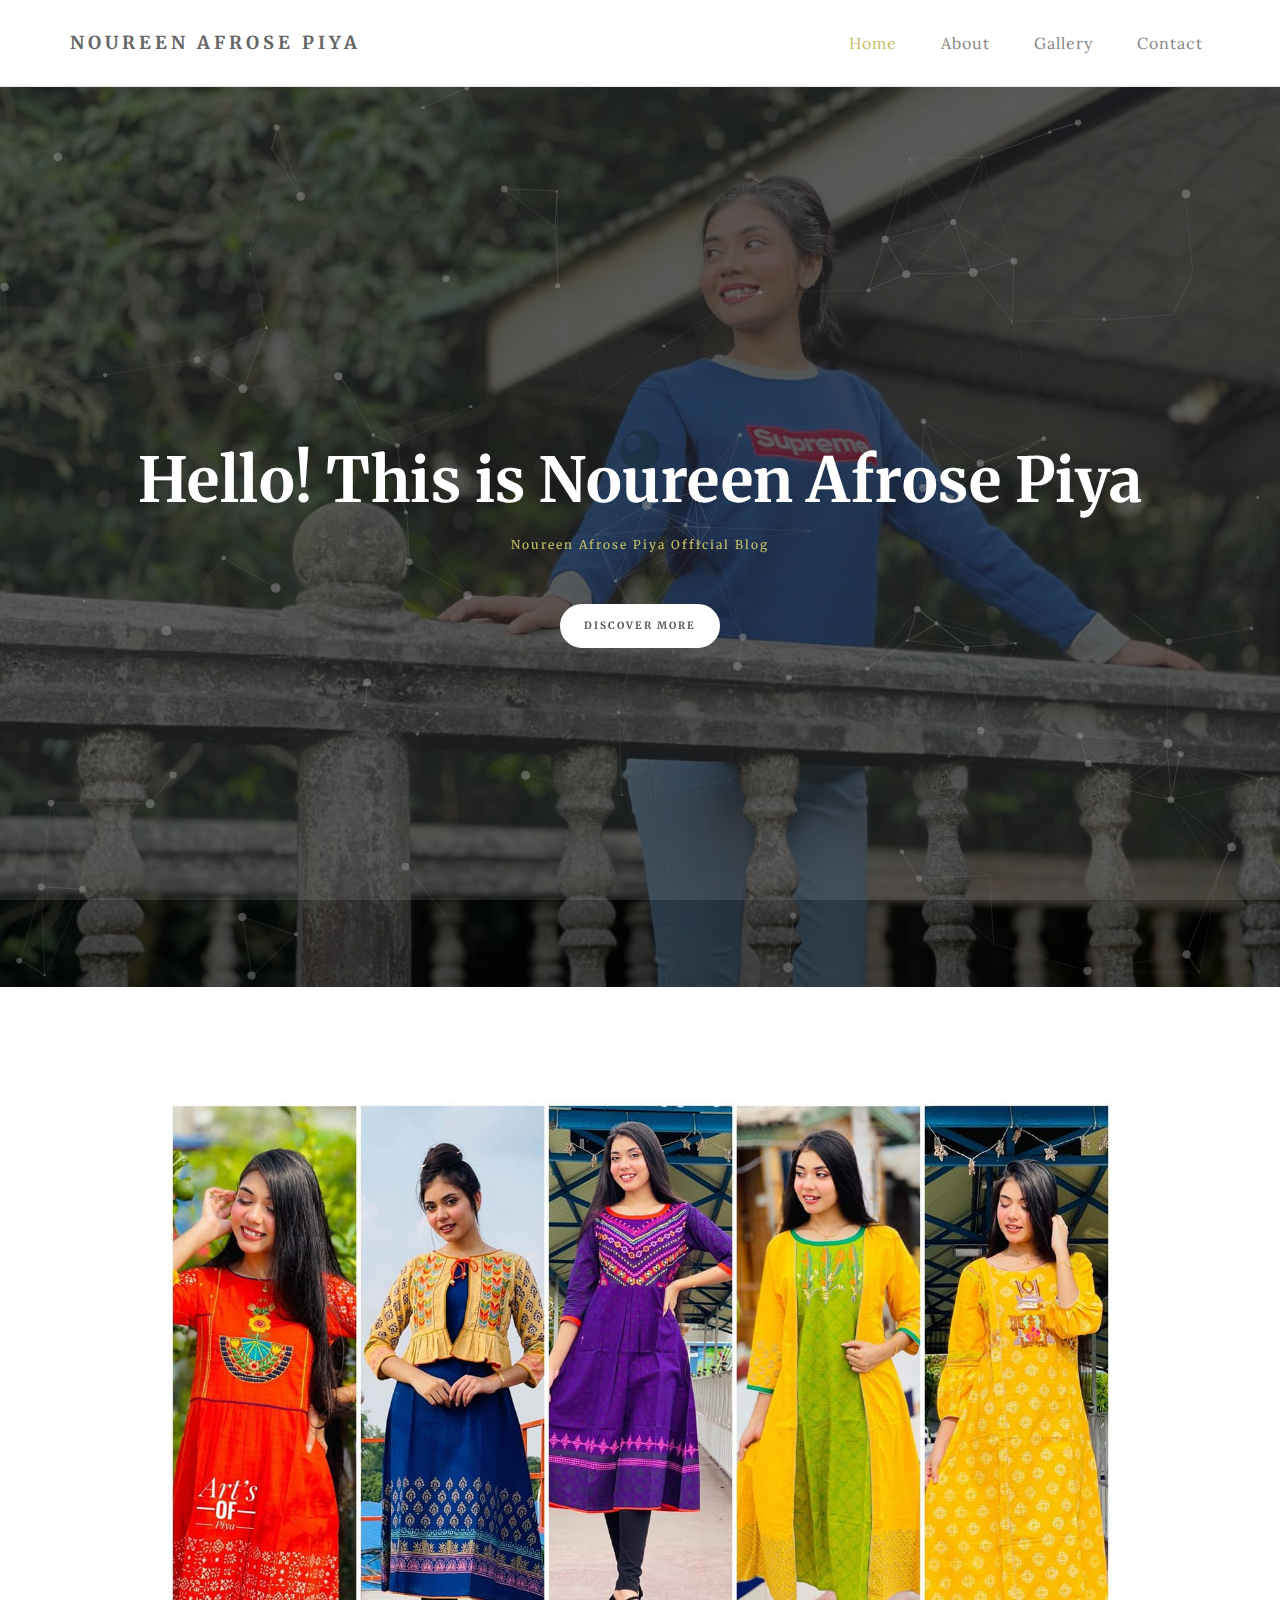
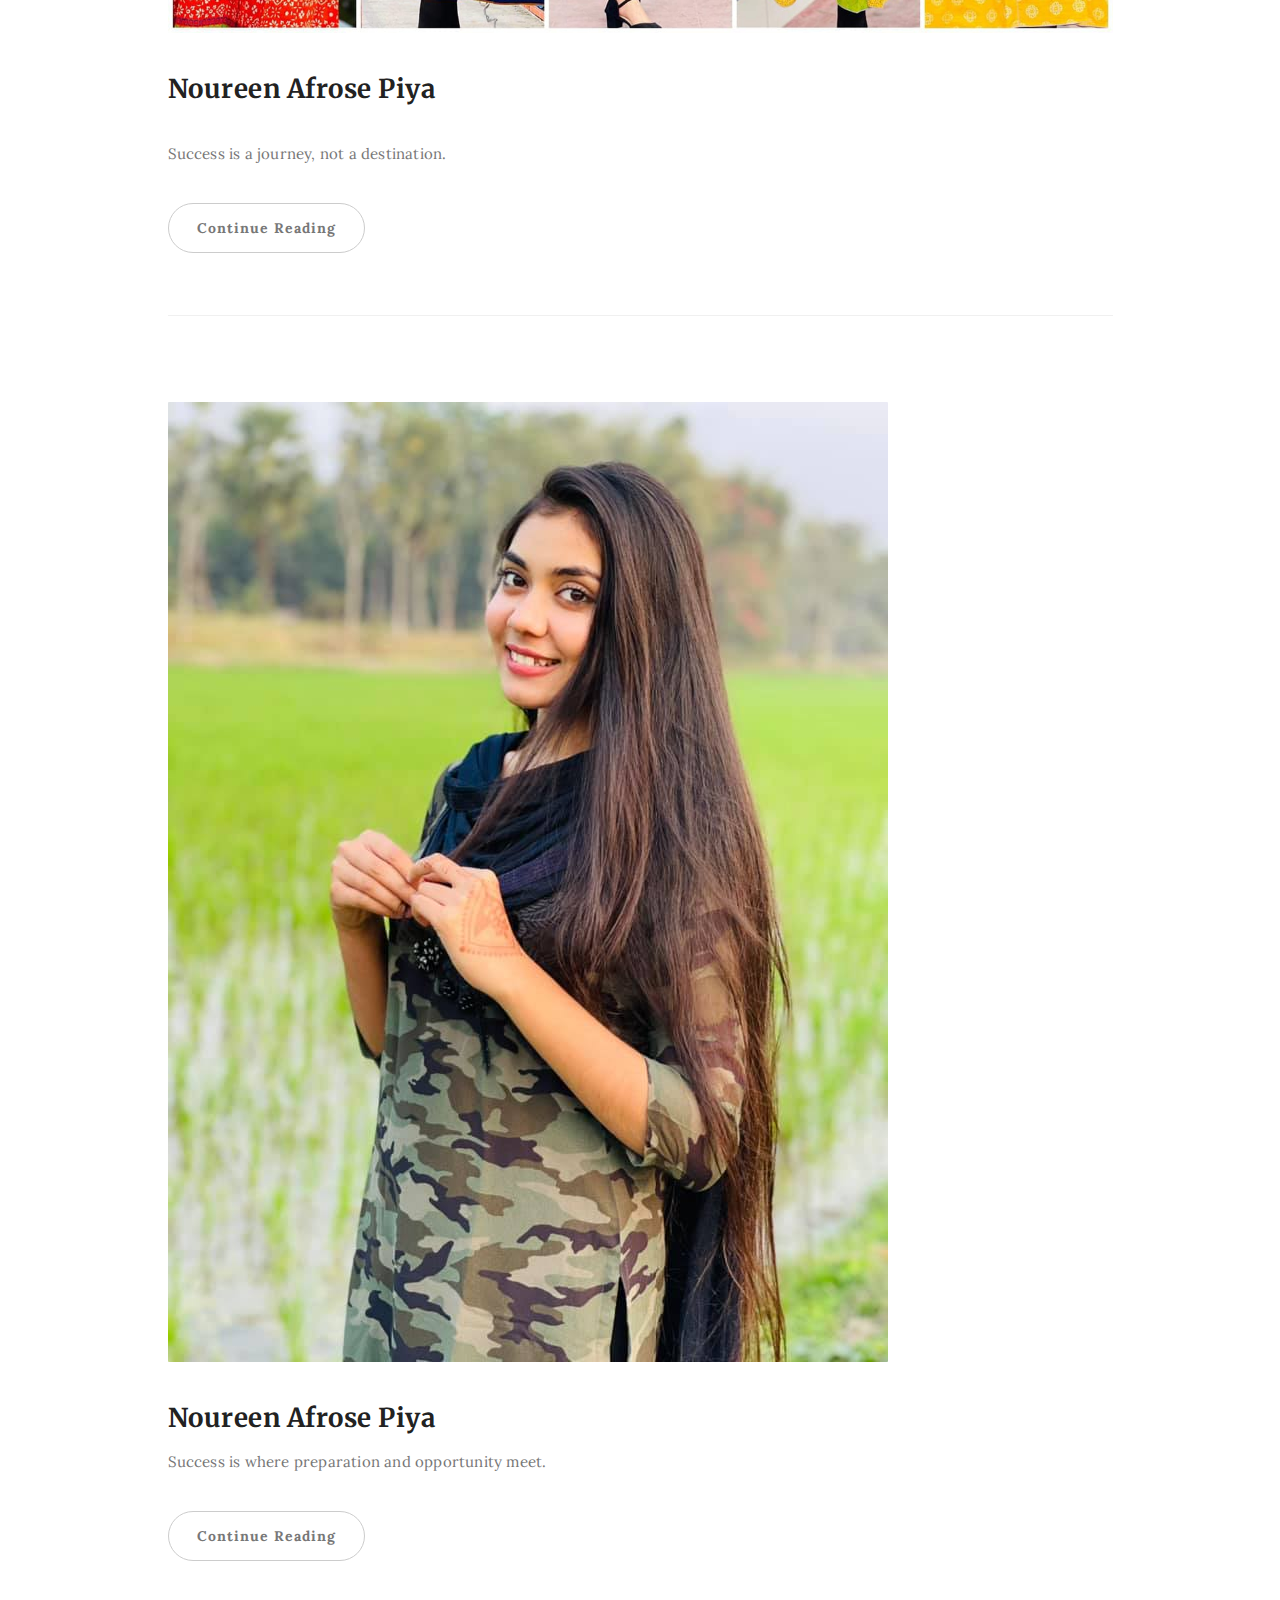
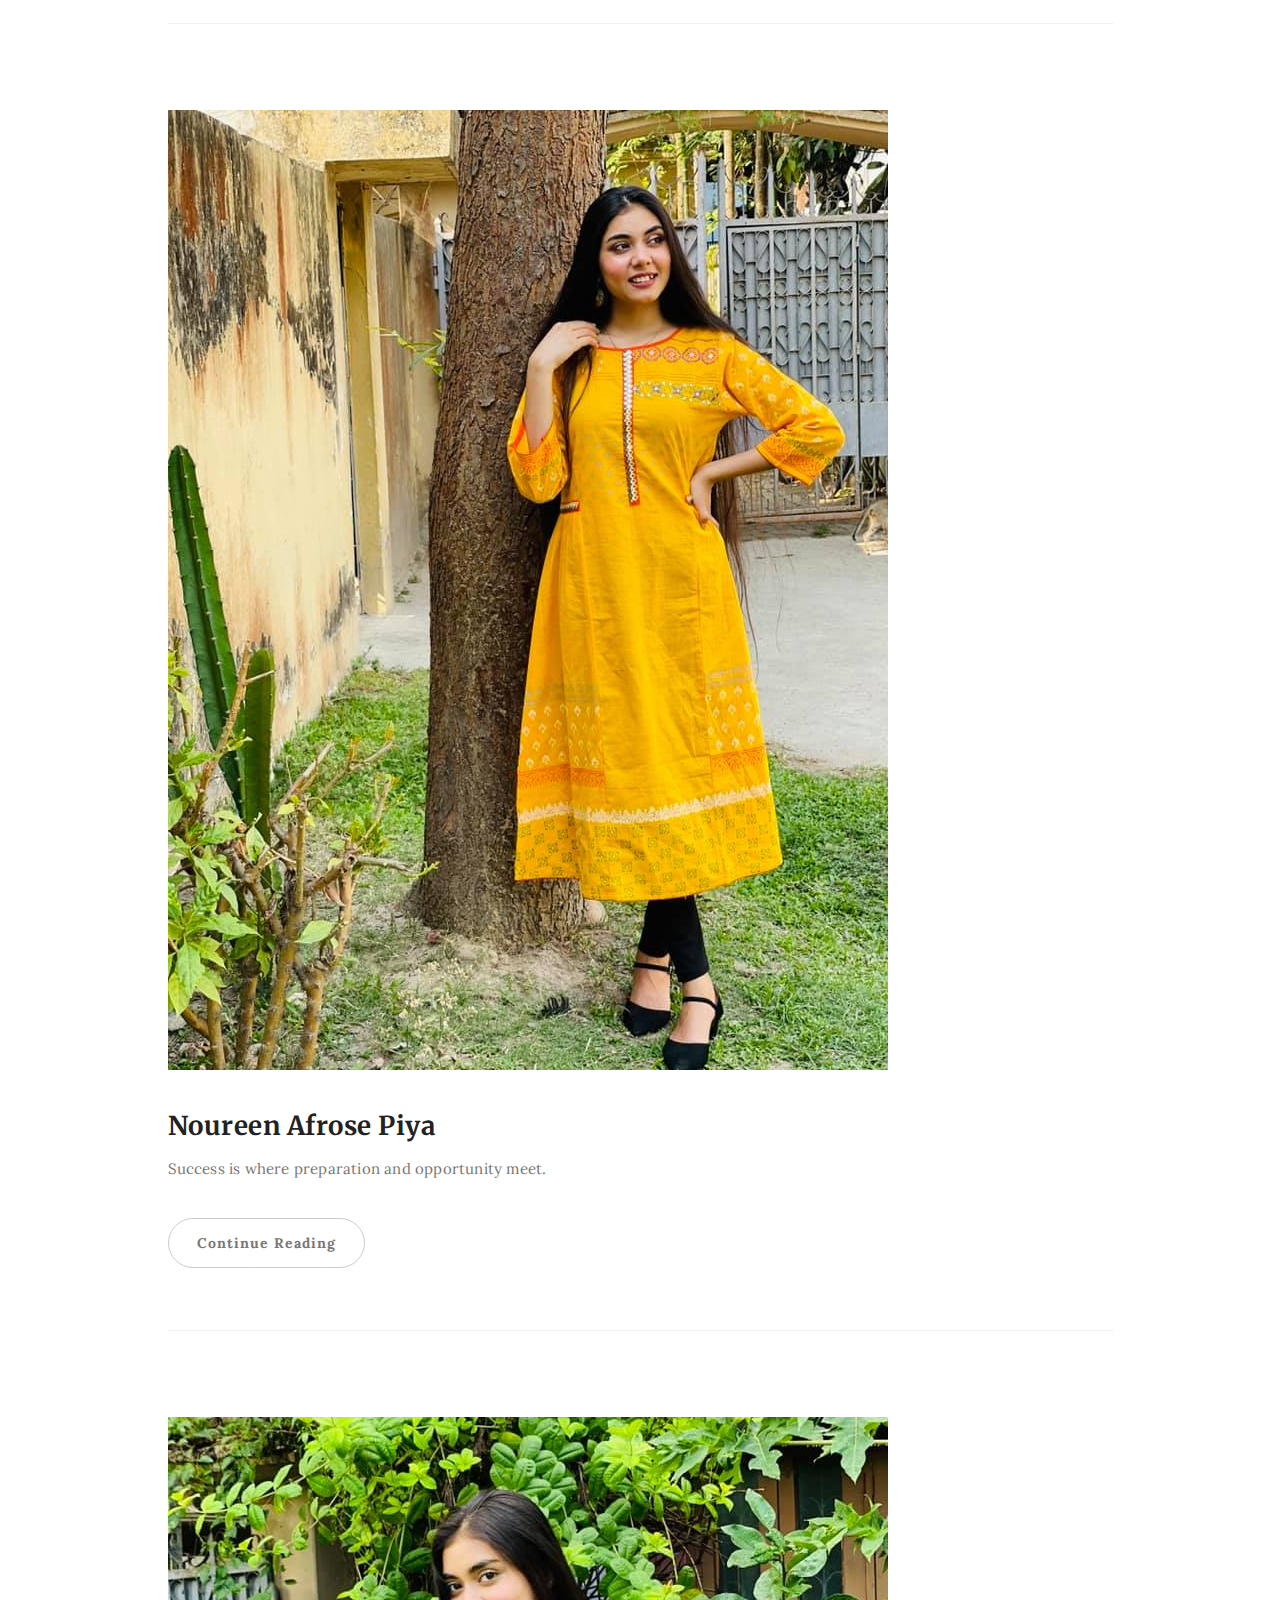
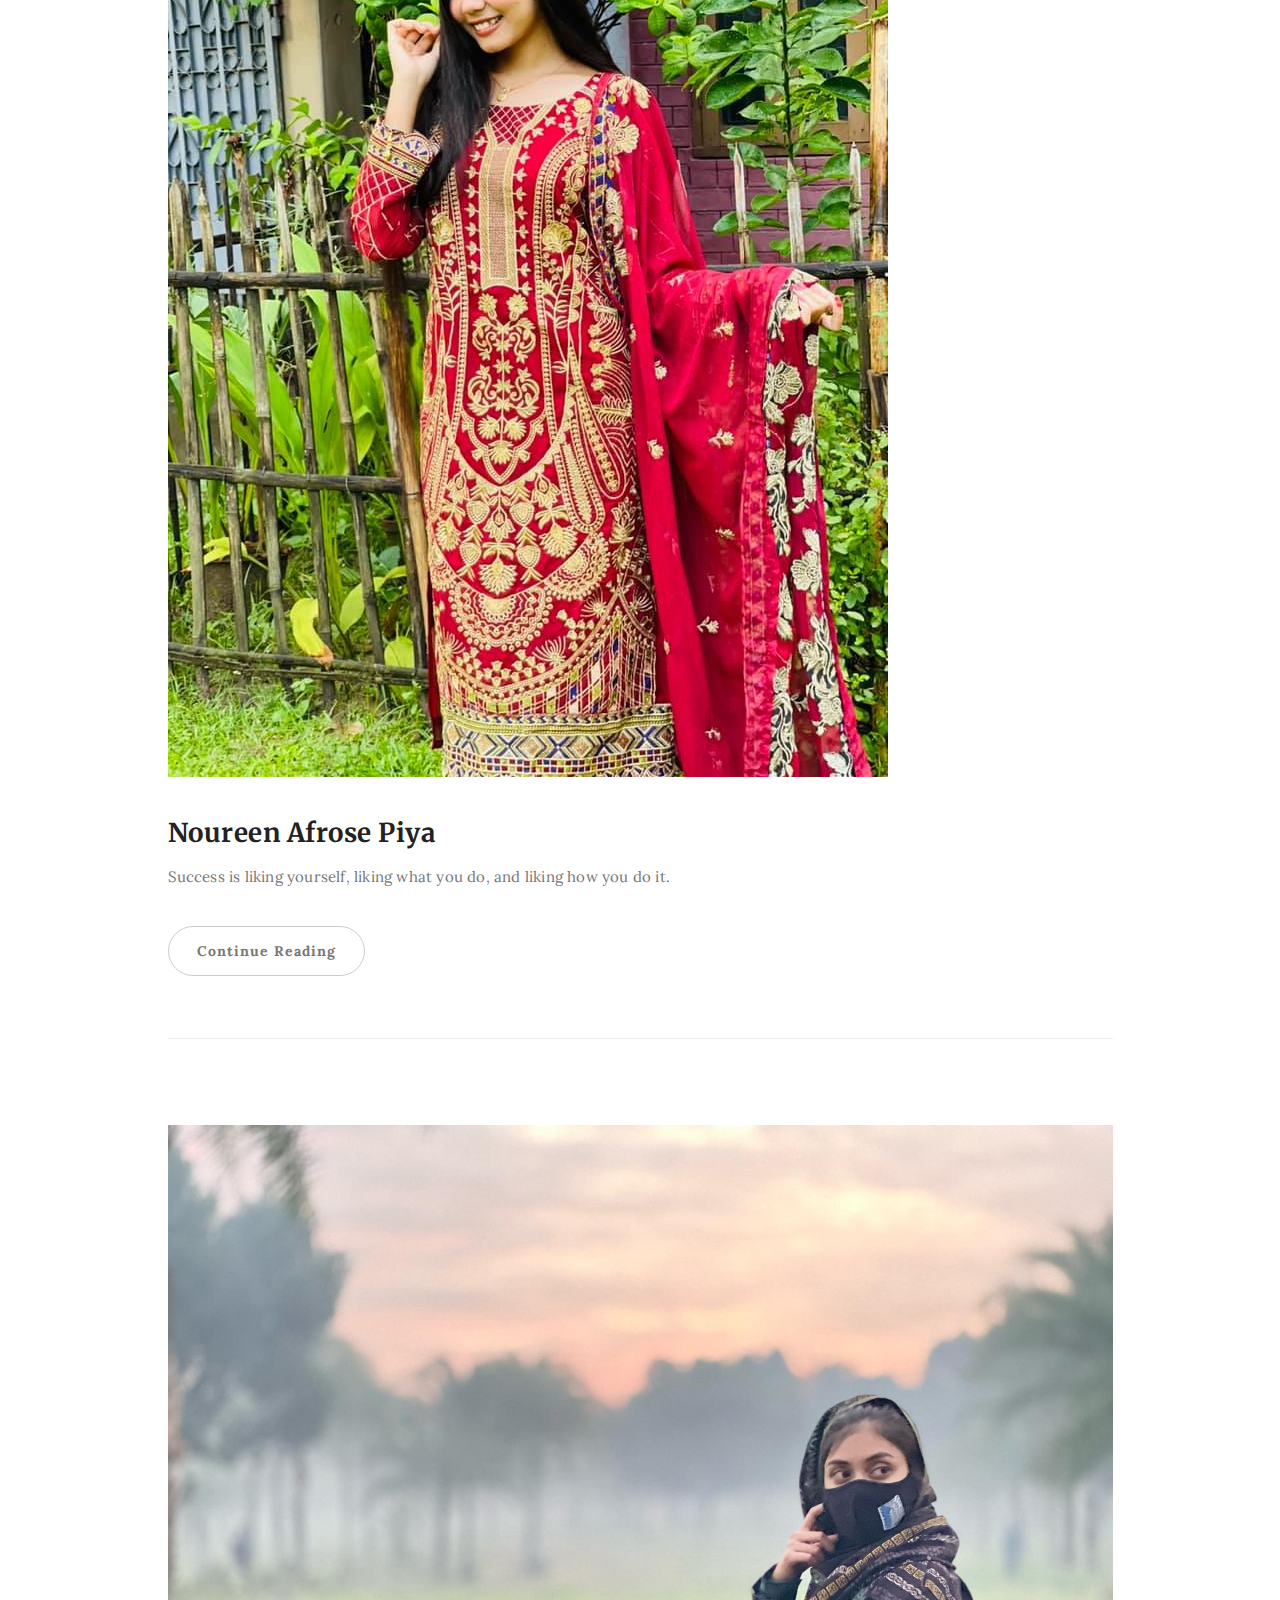
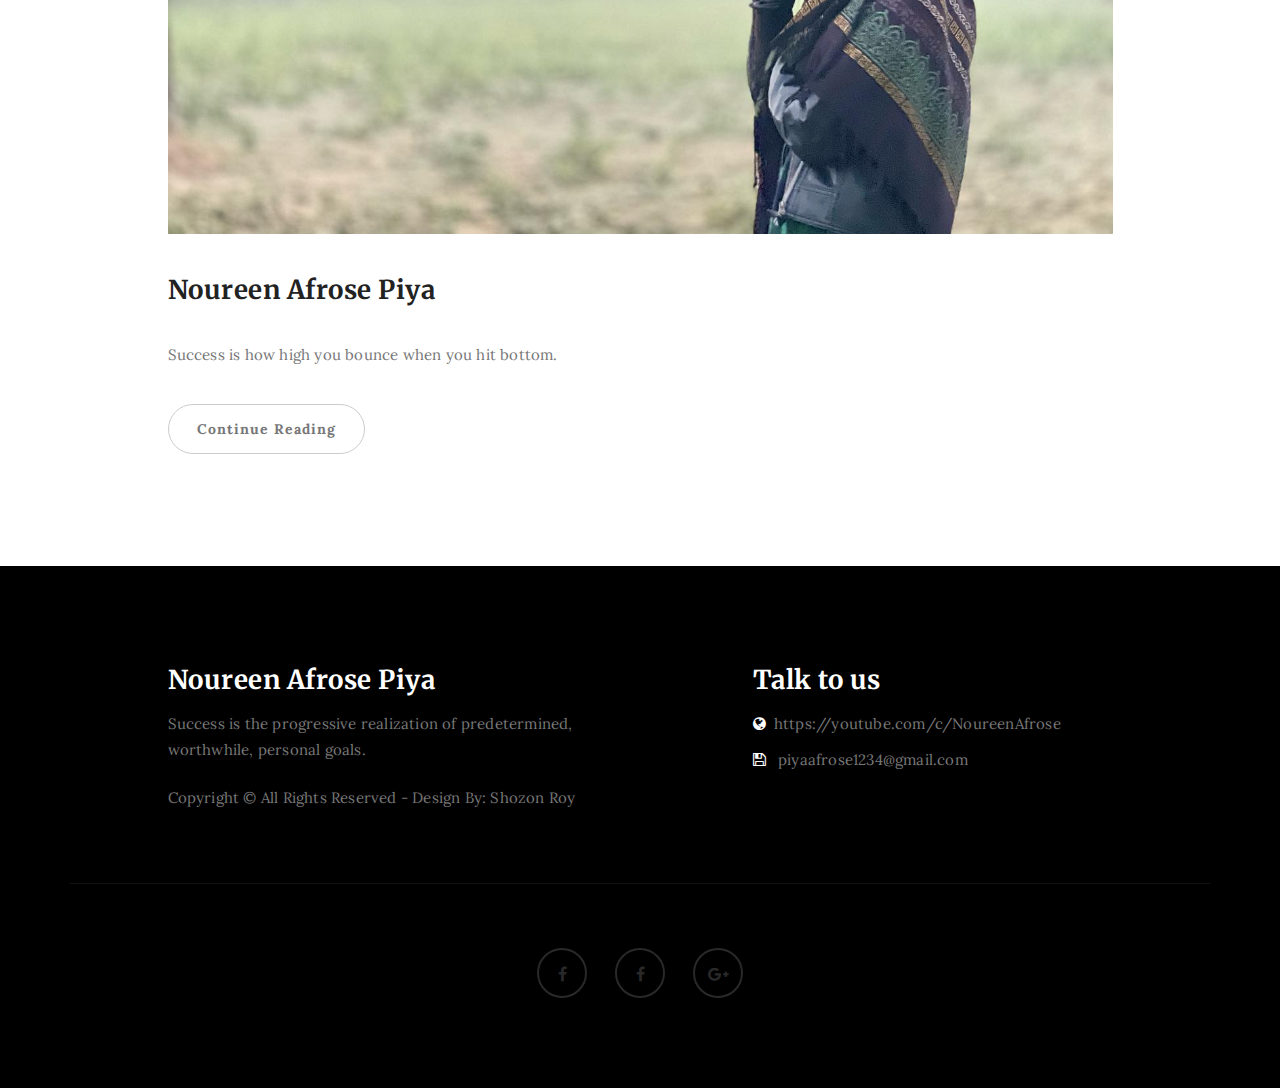
<file: index.html>
<!DOCTYPE html>
<html lang="en">
<head>

<meta charset="UTF-8">
<meta http-equiv="X-UA-Compatible" content="IE=Edge">
<meta name="description" content="">
<meta name="keywords" content="">
<meta name="author" content="">
<meta name="viewport" content="width=device-width, initial-scale=1, maximum-scale=1">

<title>Noureen Afrose Piya</title>

<link rel="stylesheet" href="css/bootstrap.min.css">
<link rel="stylesheet" href="css/font-awesome.min.css">

<!-- Main css -->
<link rel="stylesheet" href="css/style.css">
<link href="https://fonts.googleapis.com/css?family=Lora|Merriweather:300,400" rel="stylesheet">

</head>
<body>

<!-- PRE LOADER -->

<div class="preloader">
     <div class="sk-spinner sk-spinner-wordpress">
          <span class="sk-inner-circle"></span>
     </div>
</div>

<!-- Navigation section  -->

<div class="navbar navbar-default navbar-static-top" role="navigation">
     <div class="container">

          <div class="navbar-header">
               <button class="navbar-toggle" data-toggle="collapse" data-target=".navbar-collapse">
                    <span class="icon icon-bar"></span>
                    <span class="icon icon-bar"></span>
                    <span class="icon icon-bar"></span>
               </button>
               <a href="index.html" class="navbar-brand">Noureen Afrose Piya</a>
          </div>
          <div class="collapse navbar-collapse">
               <ul class="nav navbar-nav navbar-right">
                    <li class="active"><a href="index.html">Home</a></li>
                    <li><a href="about.html">About</a></li>
                    <li><a href="gallery.html">Gallery</a></li>
                    <li><a href="contact.html">Contact</a></li>
               </ul>
          </div>

  </div>
</div>

<!-- Home Section -->

<section id="home" class="main-home parallax-section">
     <div class="overlay"></div>
     <div id="particles-js"></div>
     <div class="container">
          <div class="row">

               <div class="col-md-12 col-sm-12">
                    <h1>Hello! This is Noureen Afrose Piya</h1>
                    <h4>Noureen Afrose Piya Official Blog</h4>
                    <a href="#blog" class="smoothScroll btn btn-default">Discover More</a>
               </div>

          </div>
     </div>
</section>

<!-- Blog Section -->

<section id="blog">
     <div class="container">
          <div class="row">

               <div class="col-md-offset-1 col-md-10 col-sm-12">
                    <div class="blog-post-thumb">
                         <div class="blog-post-image">
                              <a href="single-post.html">
                                   <img src="images/blog-image1.jpg" class="img-responsive" alt="Blog Image">
                              </a>
                         </div>
                         <div class="blog-post-title">
                              <h3><a href="single-post.html">Noureen Afrose Piya</a></h3>
                         </div>
                         <div class="blog-post-format">
                             
                         </div>
                         <div class="blog-post-des">
                              <p>Success is a journey, not a destination.</p>
                              <a href="single-post.html" class="btn btn-default">Continue Reading</a>
                         </div>
                    </div>

                    <div class="blog-post-thumb">
                         <div class="blog-post-image">
                              <a href="single-post.html">
                                   <img src="images/blog-image2.jpg" class="img-responsive" alt="Blog Image">
                              </a>
                         </div>
                         <div class="blog-post-title">
                              <h3><a href="single-post.html">Noureen Afrose Piya</a></h3>
                         </div>
                         
                         <div class="blog-post-des">
                              <p>Success is where preparation and opportunity meet.</p>
                              <a href="single-post.html" class="btn btn-default">Continue Reading</a>
                         </div>
                    </div>

                     <div class="blog-post-thumb">
                         <div class="blog-post-image">
                              <a href="single-post.html">
                                   <img src="images/blog-image3..jpg" class="img-responsive" alt="Blog Image">
                              </a>
                         </div>
                         <div class="blog-post-title">
                              <h3><a href="single-post.html">Noureen Afrose Piya</a></h3>
                         </div>
                         
                         <div class="blog-post-des">
                              <p>Success is where preparation and opportunity meet.</p>
                              <a href="single-post.html" class="btn btn-default">Continue Reading</a>
                         </div>
                    </div>

                     <div class="blog-post-thumb">
                         <div class="blog-post-image">
                              <a href="single-post.html">
                                   <img src="images/82351069.jpg" class="img-responsive" alt="Blog Image">
                              </a>
                         </div>
                         <div class="blog-post-title">
                              <h3><a href="single-post.html">Noureen Afrose Piya</a></h3>
                         </div>
                         
                         <div class="blog-post-des">
                              <p>Success is liking yourself, liking what you do, and liking how you do it.</p>
                              <a href="single-post.html" class="btn btn-default">Continue Reading</a>
                         </div>
                    </div>


                    <div class="blog-post-thumb">
                         <div class="blog-post-image">
                              <a href="single-post.html">
                                   <img src="images/blog-image4.jpg" class="img-responsive" alt="Blog Image">
                              </a>
                         </div>
                         <div class="blog-post-title">
                              <h3><a href="single-post.html">Noureen Afrose Piya</a></h3>
                         </div>
                         <div class="blog-post-format">
                           </div>
                         <div class="blog-post-des">
                              <p>Success is how high you bounce when you hit bottom.</p>
                              <a href="single-post.html" class="btn btn-default">Continue Reading</a>
                         </div>
                    </div>
               </div>

          </div>
     </div>
</section>

<!-- Footer Section -->

<footer>
     <div class="container">
          <div class="row">

               <div class="col-md-5 col-md-offset-1 col-sm-6">
                    <h3>Noureen Afrose Piya</h3>
                    <p>Success is the progressive realization of predetermined, worthwhile, personal goals.</p>
                    <div class="footer-copyright">
                         <p>Copyright &copy; All Rights Reserved - Design By: Shozon Roy</p>
                    </div>
               </div>

               <div class="col-md-4 col-md-offset-1 col-sm-6">
                    <h3>Talk to us</h3>
                    <p><i class="fa fa-globe"></i>https://youtube.com/c/NoureenAfrose</p>


                    <p><i class="fa fa-save"></i> 
            piyaafrose1234@gmail.com</p>
               </div>

               <div class="clearfix col-md-12 col-sm-12">
                    <hr>
               </div>

               <div class="col-md-12 col-sm-12">
                    <ul class="social-icon">
                         <li><a href="https://web.facebook.com/shozon.roy2" class="fa fa-facebook"></a></li>
						  <li><a href="https://web.facebook.com/noureenafroseofficial" class="fa fa-facebook"></a></li>
                      
                         <li><a href="https://www.google.com/search?q=noureen+afose+piya&rlz=1C1GCEU_enBD975BD975&oq=noureen+afose+piya&aqs=chrome..69i57.12975j0j7&sourceid=chrome&ie=UTF-8" class="fa fa-google-plus"></a></li>
 
                      
                    </ul>
               </div>
               
          </div>
     </div>
</footer>

<!-- Back top -->
<a href="#back-top" class="go-top"><i class="fa fa-angle-up"></i></a>

<!-- SCRIPTS -->

<script src="js/jquery.js"></script>
<script src="js/bootstrap.min.js"></script>
<script src="js/particles.min.js"></script>
<script src="js/app.js"></script>
<script src="js/jquery.parallax.js"></script>
<script src="js/smoothscroll.js"></script>
<script src="js/custom.js"></script>

</body>
</html>
</file>
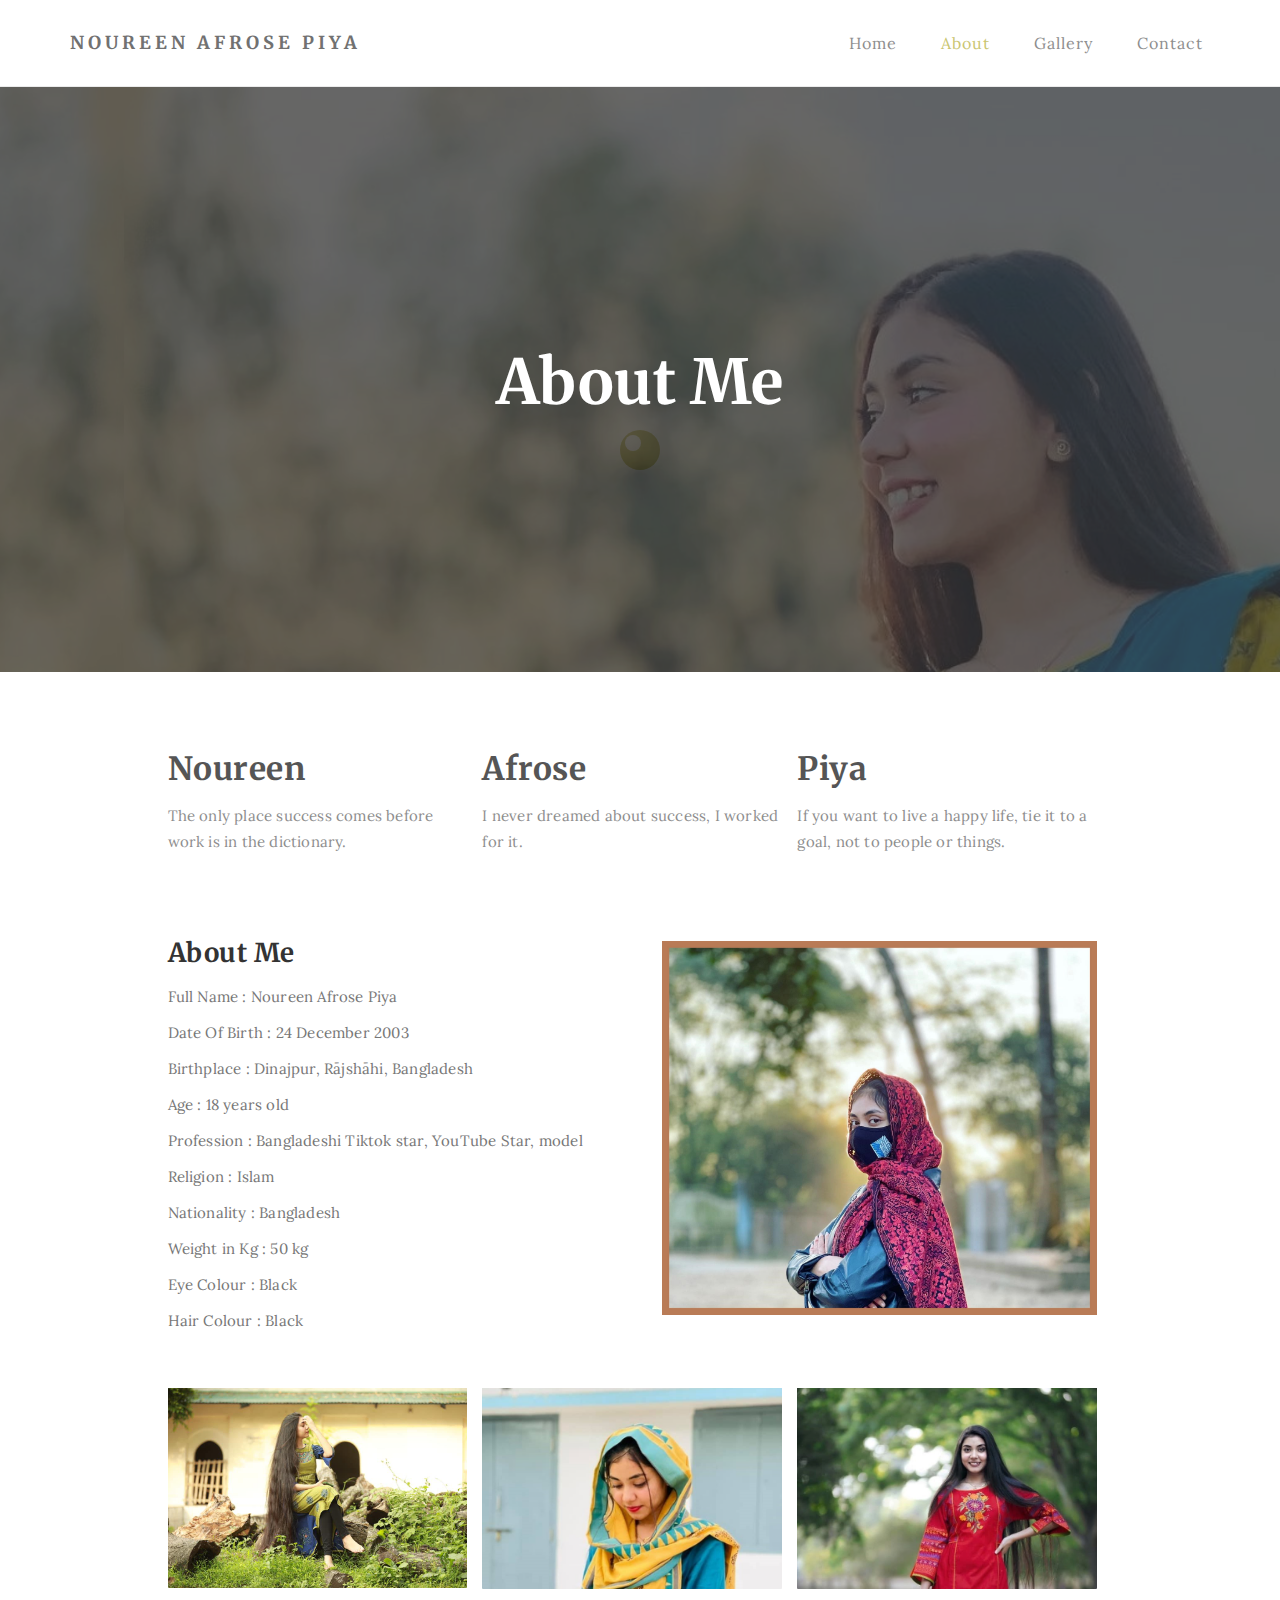
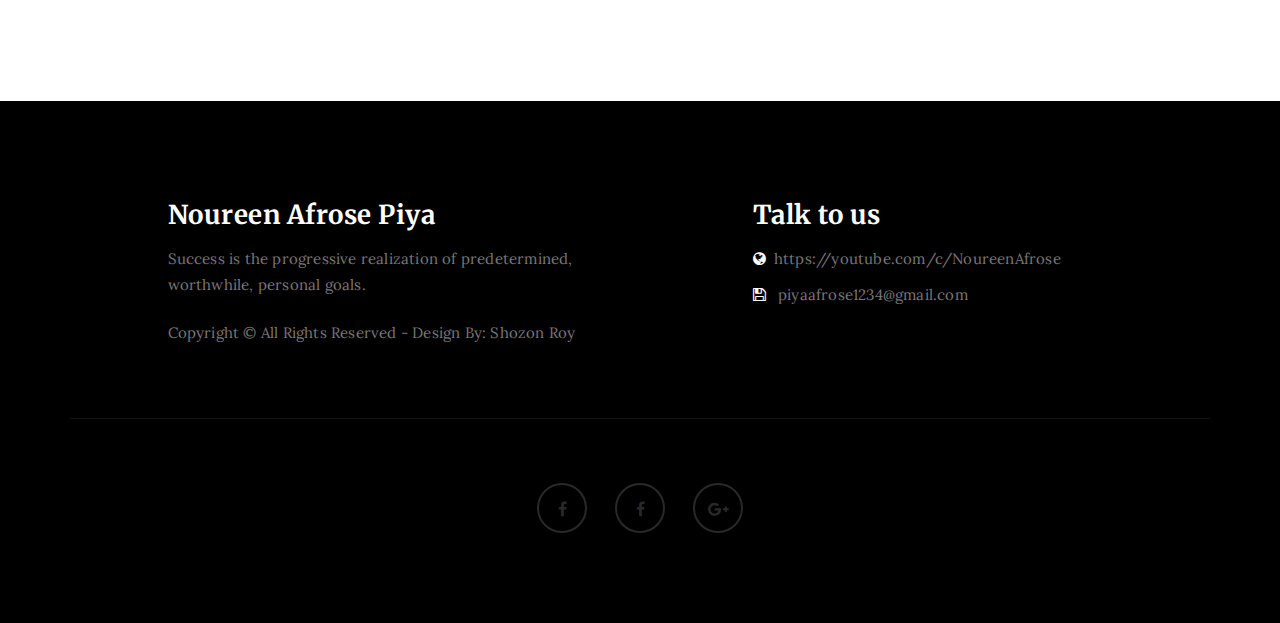
<file: about.html>
<!DOCTYPE html>
<html lang="en">
<head>

<meta charset="UTF-8">
<meta http-equiv="X-UA-Compatible" content="IE=Edge">
<meta name="description" content="">
<meta name="keywords" content="">
<meta name="author" content="">
<meta name="viewport" content="width=device-width, initial-scale=1, maximum-scale=1">

<title>Noureen Afrose Piya - About</title>




<link rel="stylesheet" href="css/bootstrap.min.css">
<link rel="stylesheet" href="css/font-awesome.min.css">

<!-- Main css -->
<link rel="stylesheet" href="css/style.css">
<link href="https://fonts.googleapis.com/css?family=Lora|Merriweather:300,400" rel="stylesheet">

</head>
<body>

<!-- PRE LOADER -->

<div class="preloader">
     <div class="sk-spinner sk-spinner-wordpress">
          <span class="sk-inner-circle"></span>
     </div>
</div>

<!-- Navigation section  -->

<div class="navbar navbar-default navbar-static-top" role="navigation">
     <div class="container">

          <div class="navbar-header">
               <button class="navbar-toggle" data-toggle="collapse" data-target=".navbar-collapse">
                    <span class="icon icon-bar"></span>
                    <span class="icon icon-bar"></span>
                    <span class="icon icon-bar"></span>
               </button>
               <a href="index.html" class="navbar-brand">Noureen Afrose Piya</a>
          </div>
          <div class="collapse navbar-collapse">
               <ul class="nav navbar-nav navbar-right">
                    <li><a href="index.html">Home</a></li>
                    <li class="active"><a href="about.html">About</a></li>
                    <li><a href="gallery.html">Gallery</a></li>
                    <li><a href="contact.html">Contact</a></li>
               </ul>
          </div>

  </div>
</div>

<!-- Home Section -->

<section id="home" class="main-about parallax-section">
     <div class="overlay"></div>
     <div class="container">
          <div class="row">

               <div class="col-md-12 col-sm-12">
                    <h1>About Me</h1>
               </div>

          </div>
     </div>
</section>

<!-- About Section -->

<section id="about">
     <div class="container">
          <div class="row">

               <div class="col-md-offset-1 col-md-10 col-sm-12">
                    <div class="col-md-4 col-sm-4">
                         <h2>Noureen </h2>
                        <p>The only place success comes before work is in the dictionary.</p>
                    </div>

                    <div class="col-md-4 col-sm-4">
                         <h2>Afrose</h2>
                  
                         <p>I never dreamed about success, I worked for it.</p>
                    </div>

                    <div class="col-md-4 col-sm-4">
                         <h2>Piya</h2>
            
                         <p>If you want to live a happy life, tie it to a goal, not to people or things.</p>
                    </div>

                    <div class="col-md-6 col-sm-6">
                         <h3>About Me</h3>
                         <p>Full Name : Noureen Afrose Piya</p>
                         <p>Date Of Birth : 24 December 2003</p>
						 <p>Birthplace : Dinajpur, Rājshāhi, Bangladesh</p>
						 <p>Age : 18 years old</p>
						 <p>Profession : Bangladeshi Tiktok star, YouTube Star, model</p>
						 <p>Religion  : Islam</p>
						 <p>Nationality : Bangladesh</p>
						 <p>Weight in Kg : 50 kg</p>
						 <p>Eye Colour : Black</p>
						 <p>Hair Colour : Black</p>
						 <p></p>
						 
                    </div>

                    <div class="col-md-6 col-sm-6"> 
                          <img src="images/about-image.jpg" class="img-responsive" alt="About Image" >
                    </div>

                    <div class="clearfix"></div>

                    <div class="col-md-4 col-sm-4">
                         <img src="images/about-image1.jpg" class="img-responsive" alt="Blog Image">
                        
                    </div>

                    <div class="col-md-4 col-sm-4">
                         <img src="images/about-image2.jpg" class="img-responsive" alt="Blog Image">
                         
                    </div>

                    <div class="col-md-4 col-sm-4">
                         <img src="images/about-image3.jpg" class="img-responsive" alt="Blog Image">
                         
                    </div>
					
 
               </div>

          </div>
     </div>
</section>

<!-- Footer Section -->

<footer>
     <div class="container">
          <div class="row">

               <div class="col-md-5 col-md-offset-1 col-sm-6">
                    <h3>Noureen Afrose Piya</h3>
                    <p>Success is the progressive realization of predetermined, worthwhile, personal goals.</p>
                    <div class="footer-copyright">
                         <p>Copyright &copy; All Rights Reserved - Design By: Shozon Roy</p>
                    </div>
               </div>

                     <div class="col-md-4 col-md-offset-1 col-sm-6">
                    <h3>Talk to us</h3>
                    <p><i class="fa fa-globe"></i>https://youtube.com/c/NoureenAfrose</p>


                    <p><i class="fa fa-save"></i> 
            piyaafrose1234@gmail.com</p>
               </div>

               <div class="clearfix col-md-12 col-sm-12">
                    <hr>
               </div>

                      <div class="col-md-12 col-sm-12">
                    <ul class="social-icon">
                         <li><a href="https://web.facebook.com/shozon.roy2" class="fa fa-facebook"></a></li>
						  <li><a href="https://web.facebook.com/noureenafroseofficial" class="fa fa-facebook"></a></li>
                      
                         <li><a href="https://www.google.com/search?q=noureen+afose+piya&rlz=1C1GCEU_enBD975BD975&oq=noureen+afose+piya&aqs=chrome..69i57.12975j0j7&sourceid=chrome&ie=UTF-8" class="fa fa-google-plus"></a></li>
 
                      
                    </ul>
               </div>
               
          </div>
     </div>
</footer>

<!-- Back top -->
<a href="#back-top" class="go-top"><i class="fa fa-angle-up"></i></a>

<!-- SCRIPTS -->

<script src="js/jquery.js"></script>
<script src="js/bootstrap.min.js"></script>
<script src="js/jquery.parallax.js"></script>
<script src="js/custom.js"></script>

</body>
</html>
</file>
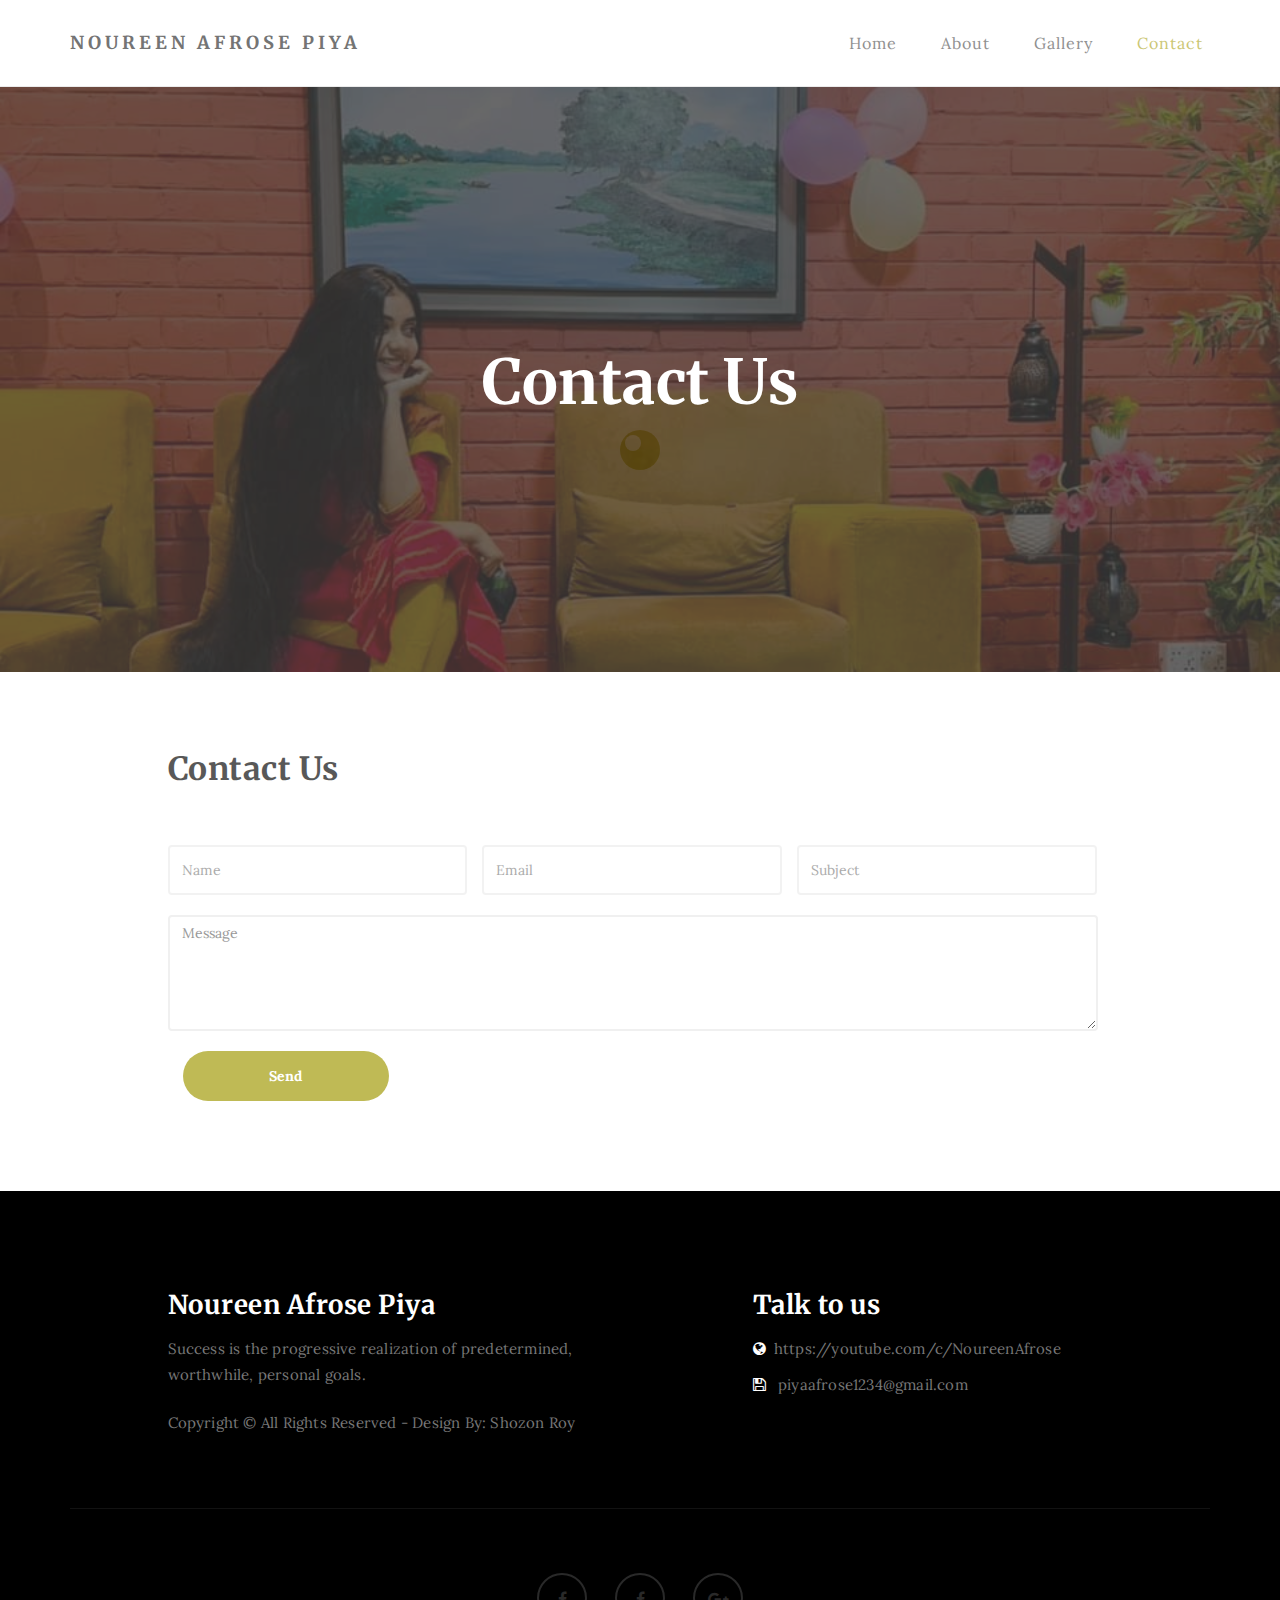
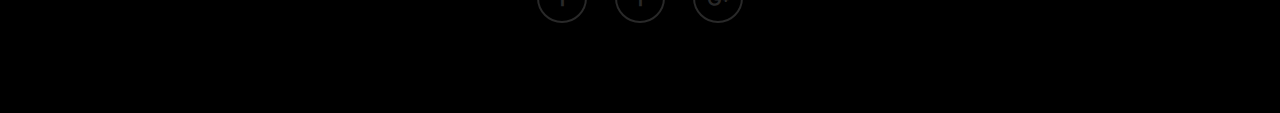
<file: contact.html>
<!DOCTYPE html>
<html lang="en">
<head>

<meta charset="UTF-8">
<meta http-equiv="X-UA-Compatible" content="IE=Edge">
<meta name="description" content="">
<meta name="keywords" content="">
<meta name="author" content="">
<meta name="viewport" content="width=device-width, initial-scale=1, maximum-scale=1">

<title>Noureen Afrose Piya - Contact</title>



<link rel="stylesheet" href="css/bootstrap.min.css">
<link rel="stylesheet" href="css/font-awesome.min.css">

<!-- Main css -->
<link rel="stylesheet" href="css/style.css">
<link href="https://fonts.googleapis.com/css?family=Lora|Merriweather:300,400" rel="stylesheet">

</head>
<body>

<!-- PRE LOADER -->

<div class="preloader">
     <div class="sk-spinner sk-spinner-wordpress">
          <span class="sk-inner-circle"></span>
     </div>
</div>

<!-- Navigation section  -->

<div class="navbar navbar-default navbar-static-top" role="navigation">
     <div class="container">

          <div class="navbar-header">
               <button class="navbar-toggle" data-toggle="collapse" data-target=".navbar-collapse">
                    <span class="icon icon-bar"></span>
                    <span class="icon icon-bar"></span>
                    <span class="icon icon-bar"></span>
               </button>
               <a href="index.html" class="navbar-brand">Noureen Afrose Piya</a>
          </div>
          <div class="collapse navbar-collapse">
               <ul class="nav navbar-nav navbar-right">
                    <li><a href="index.html">Home</a></li>
                    <li><a href="about.html">About</a></li>
                    <li><a href="gallery.html">Gallery</a></li>
                    <li class="active"><a href="contact.html">Contact</a></li>
               </ul>
          </div>

  </div>
</div>

<!-- Home Section -->

<section id="home" class="main-contact parallax-section">
     <div class="overlay"></div>
     <div class="container">
          <div class="row">

               <div class="col-md-12 col-sm-12">
                    <h1>Contact Us</h1>
               </div>

          </div>
     </div>
</section>

<!-- Contact Section -->

<section id="contact">
     <div class="container">
          <div class="row">

               <div class="col-md-offset-1 col-md-10 col-sm-12">
                    <h2>Contact Us</h2>
                  
                    <form action="#" method="post">
                         <div class="col-md-4 col-sm-4">
                              <input name="name" type="text" class="form-control" id="name" placeholder="Name">
                         </div>
                         <div class="col-md-4 col-sm-4">
                              <input name="email" type="email" class="form-control" id="email" placeholder="Email">
                      	 </div>
                         <div class="col-md-4 col-sm-4">
                              <input name="subject" type="text" class="form-control" id="subject" placeholder="Subject">
                      	 </div>
                         <div class="col-md-12 col-sm-12">
                              <textarea name="message" rows="5" class="form-control" id="message" placeholder="Message"></textarea>
                         </div>
                         <div class="col-md-3 col-sm-6">
                              <input name="submit" type="submit" class="form-control" id="submit" value="Send">
                         </div>
                    </form>
               </div>

          </div>
     </div>
</section>

<!-- Footer Section -->

<footer>
     <div class="container">
          <div class="row">

               <div class="col-md-5 col-md-offset-1 col-sm-6">
                    <h3>Noureen Afrose Piya</h3>
                    <p>Success is the progressive realization of predetermined, worthwhile, personal goals.</p>
                    <div class="footer-copyright">
                         <p>Copyright &copy; All Rights Reserved - Design By: Shozon Roy</p>
                    </div>
               </div>

               <div class="col-md-4 col-md-offset-1 col-sm-6">
                    <h3>Talk to us</h3>
                    <p><i class="fa fa-globe"></i>https://youtube.com/c/NoureenAfrose</p>


                    <p><i class="fa fa-save"></i> 
            piyaafrose1234@gmail.com</p>
               </div>

               <div class="clearfix col-md-12 col-sm-12">
                    <hr>
               </div>

                     <div class="col-md-12 col-sm-12">
                    <ul class="social-icon">
                         <li><a href="https://web.facebook.com/shozon.roy2" class="fa fa-facebook"></a></li>
						  <li><a href="https://web.facebook.com/noureenafroseofficial" class="fa fa-facebook"></a></li>
                      
                         <li><a href="https://www.google.com/search?q=noureen+afose+piya&rlz=1C1GCEU_enBD975BD975&oq=noureen+afose+piya&aqs=chrome..69i57.12975j0j7&sourceid=chrome&ie=UTF-8" class="fa fa-google-plus"></a></li>
 
                      
                    </ul>
               </div>
               
          </div>
     </div>
</footer>

<!-- Back top -->
<a href="#back-top" class="go-top"><i class="fa fa-angle-up"></i></a>

<!-- SCRIPTS -->

<script src="js/jquery.js"></script>
<script src="js/bootstrap.min.js"></script>
<script src="js/jquery.parallax.js"></script>
<script src="js/custom.js"></script>

</body>
</html>
</file>
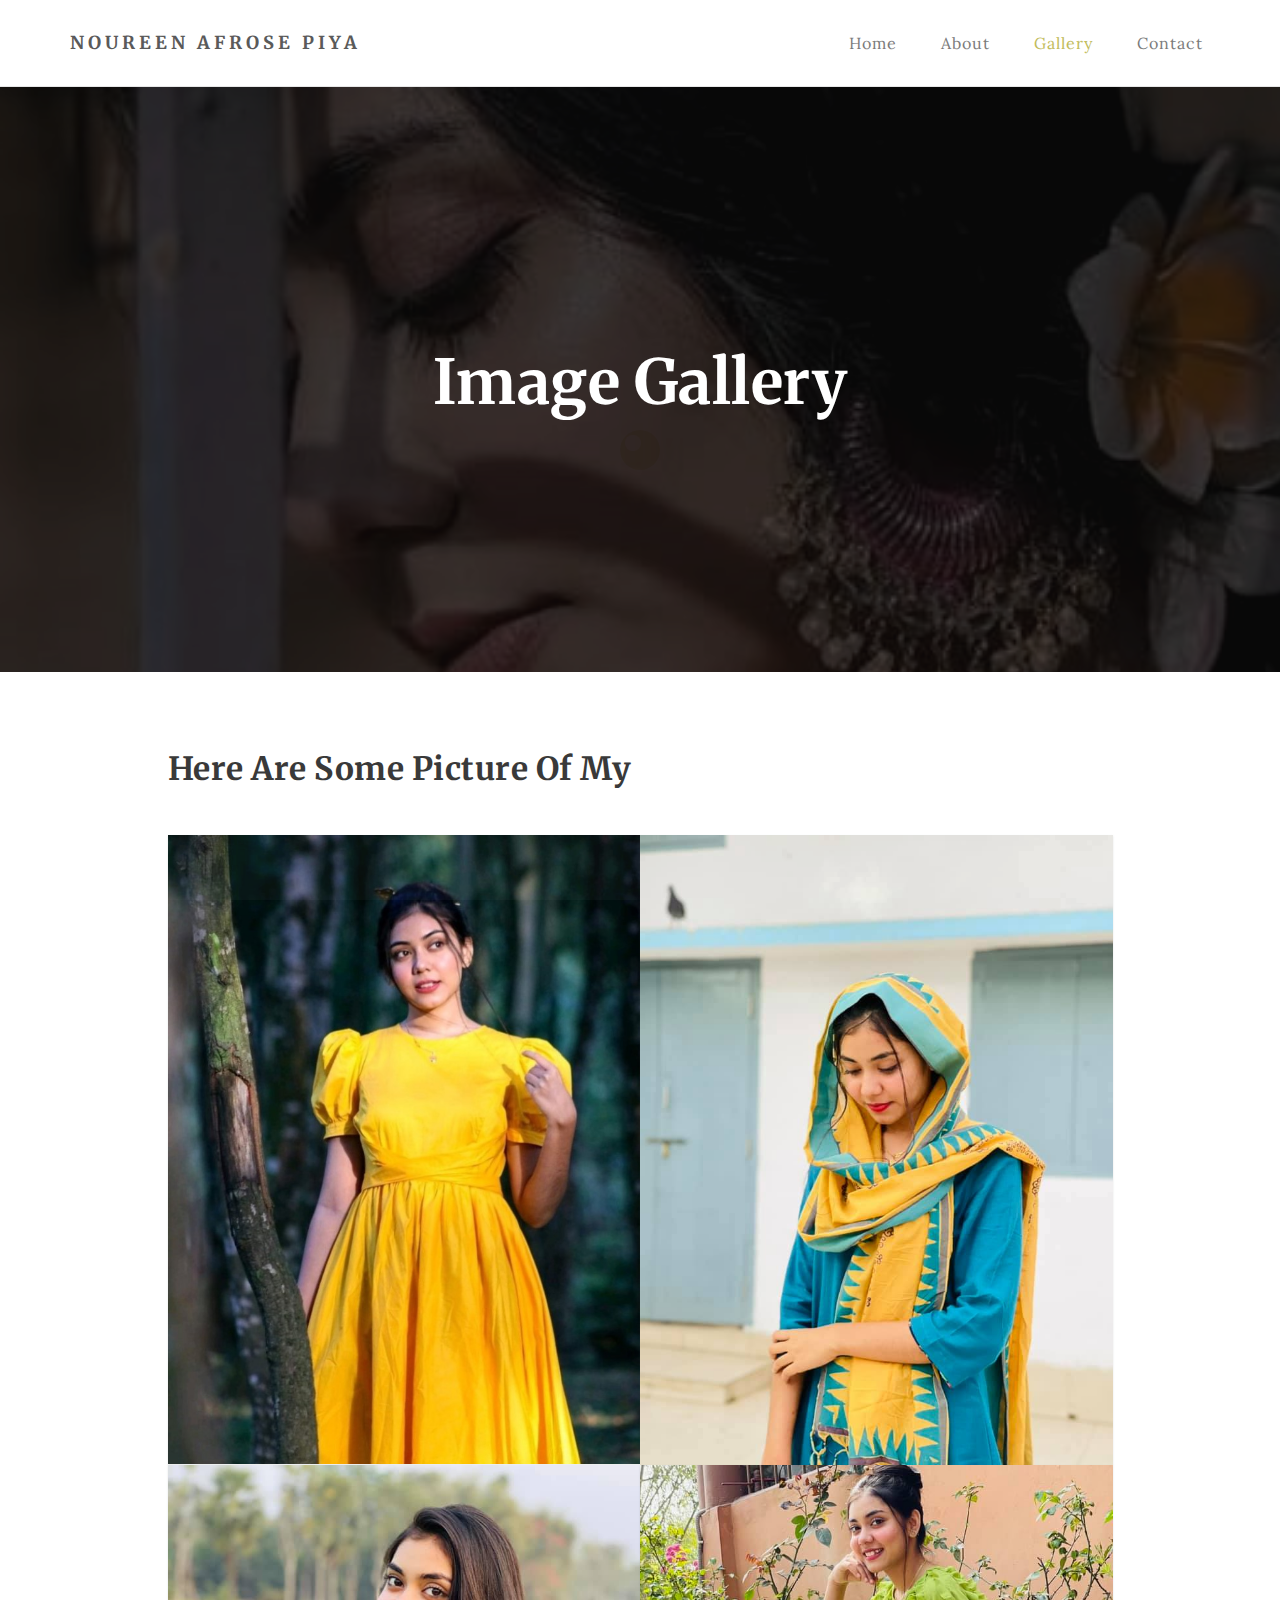
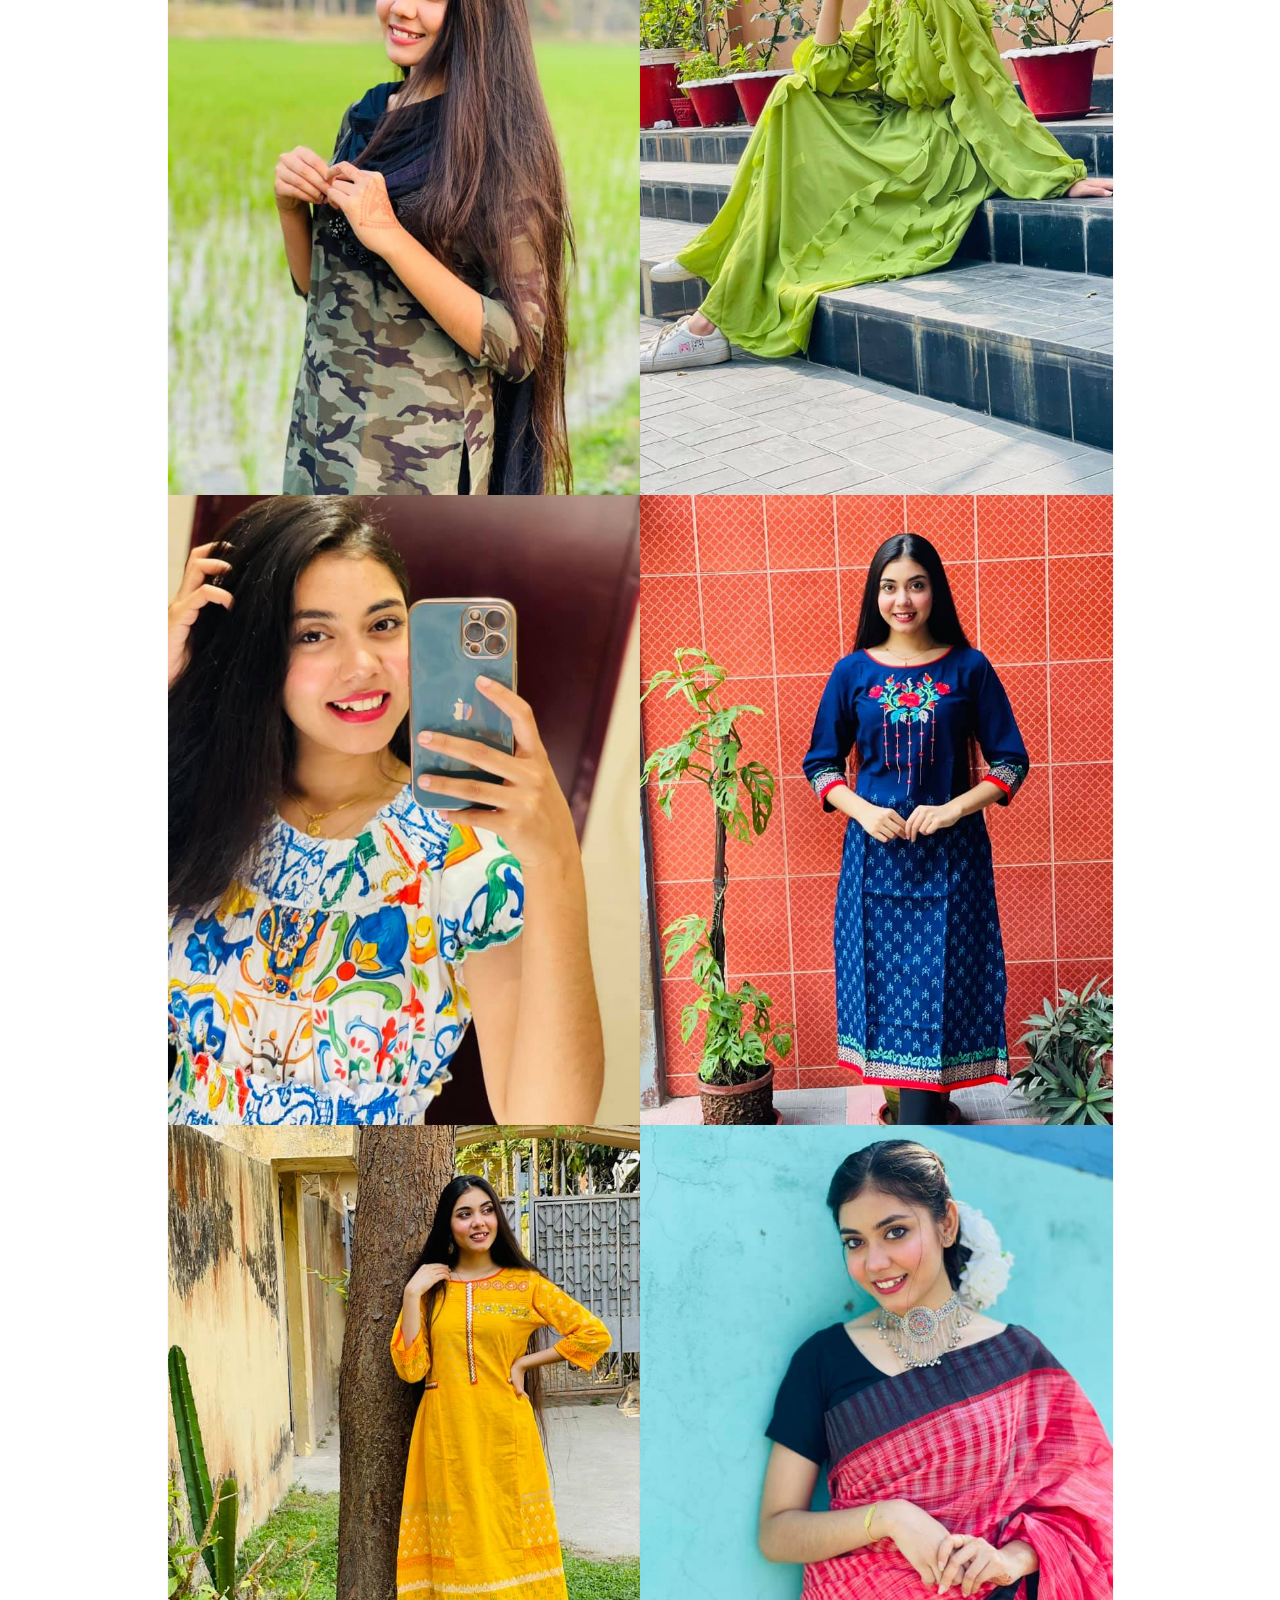
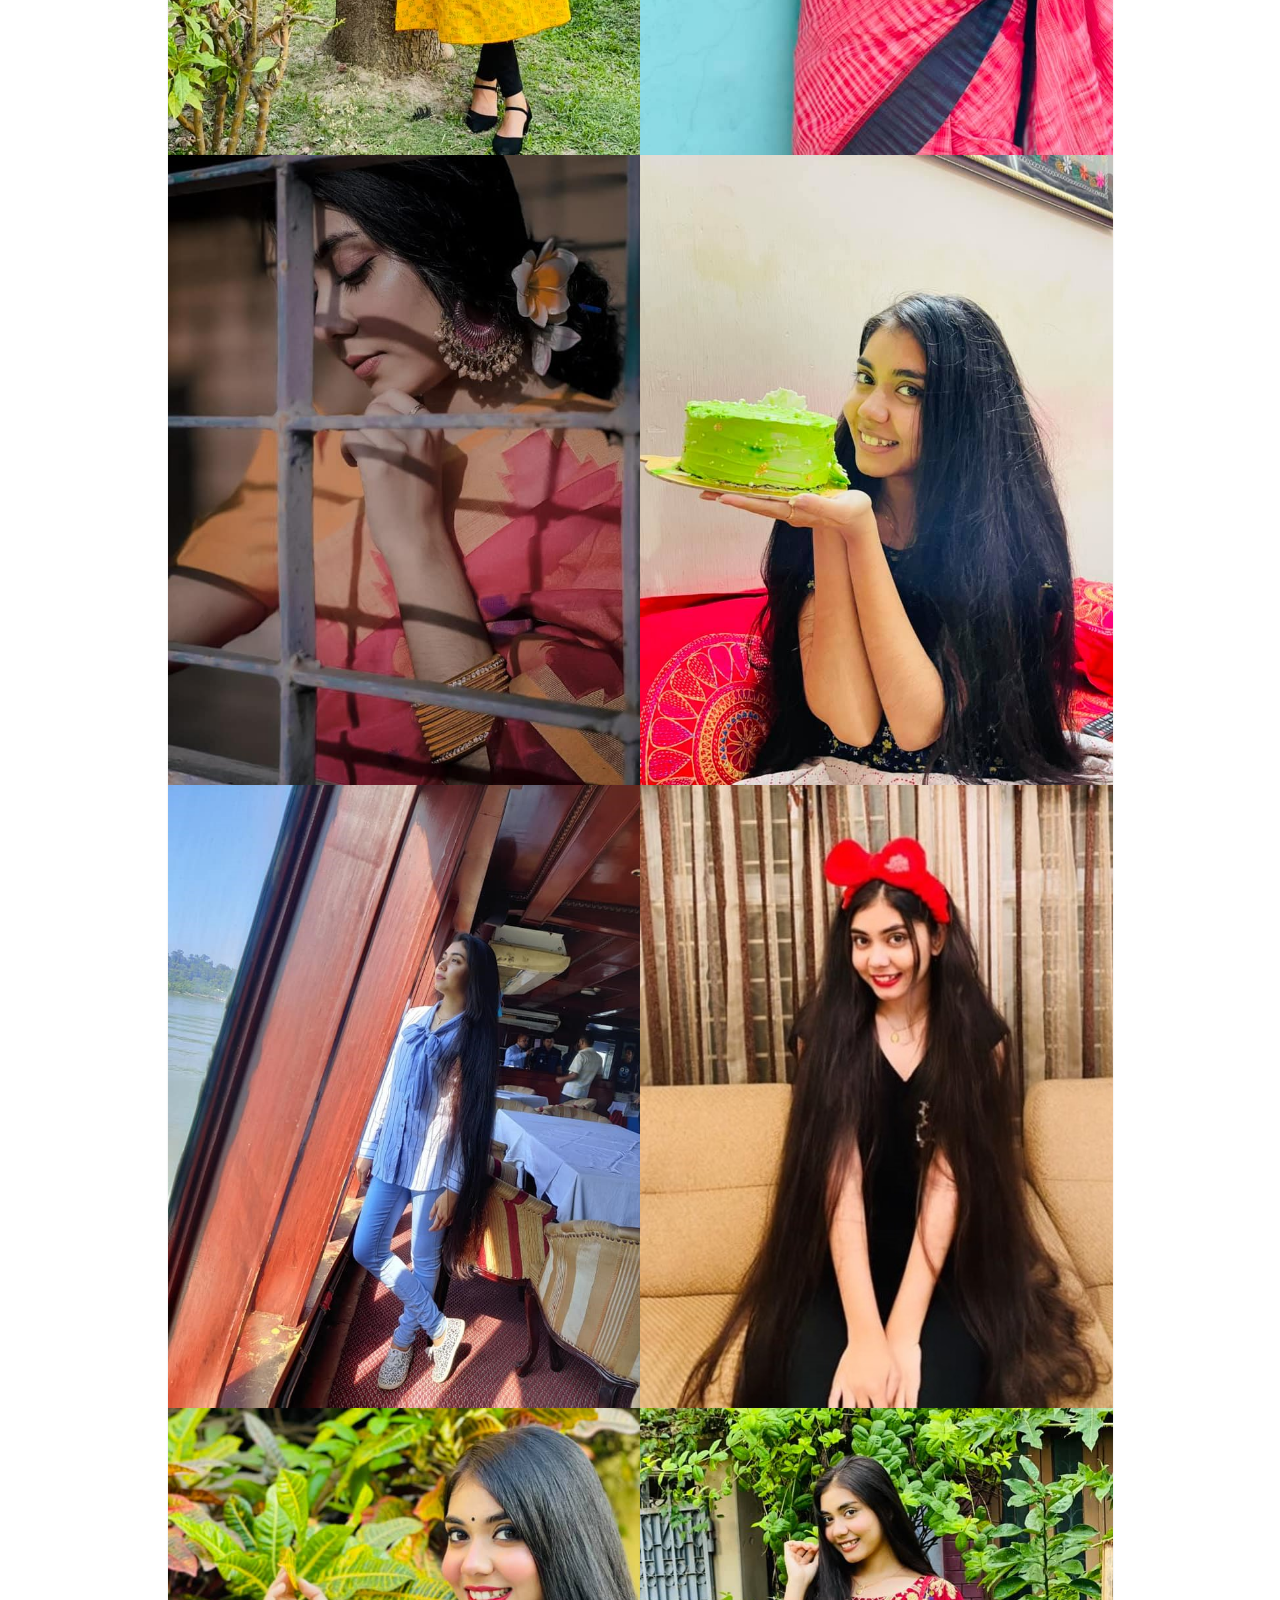
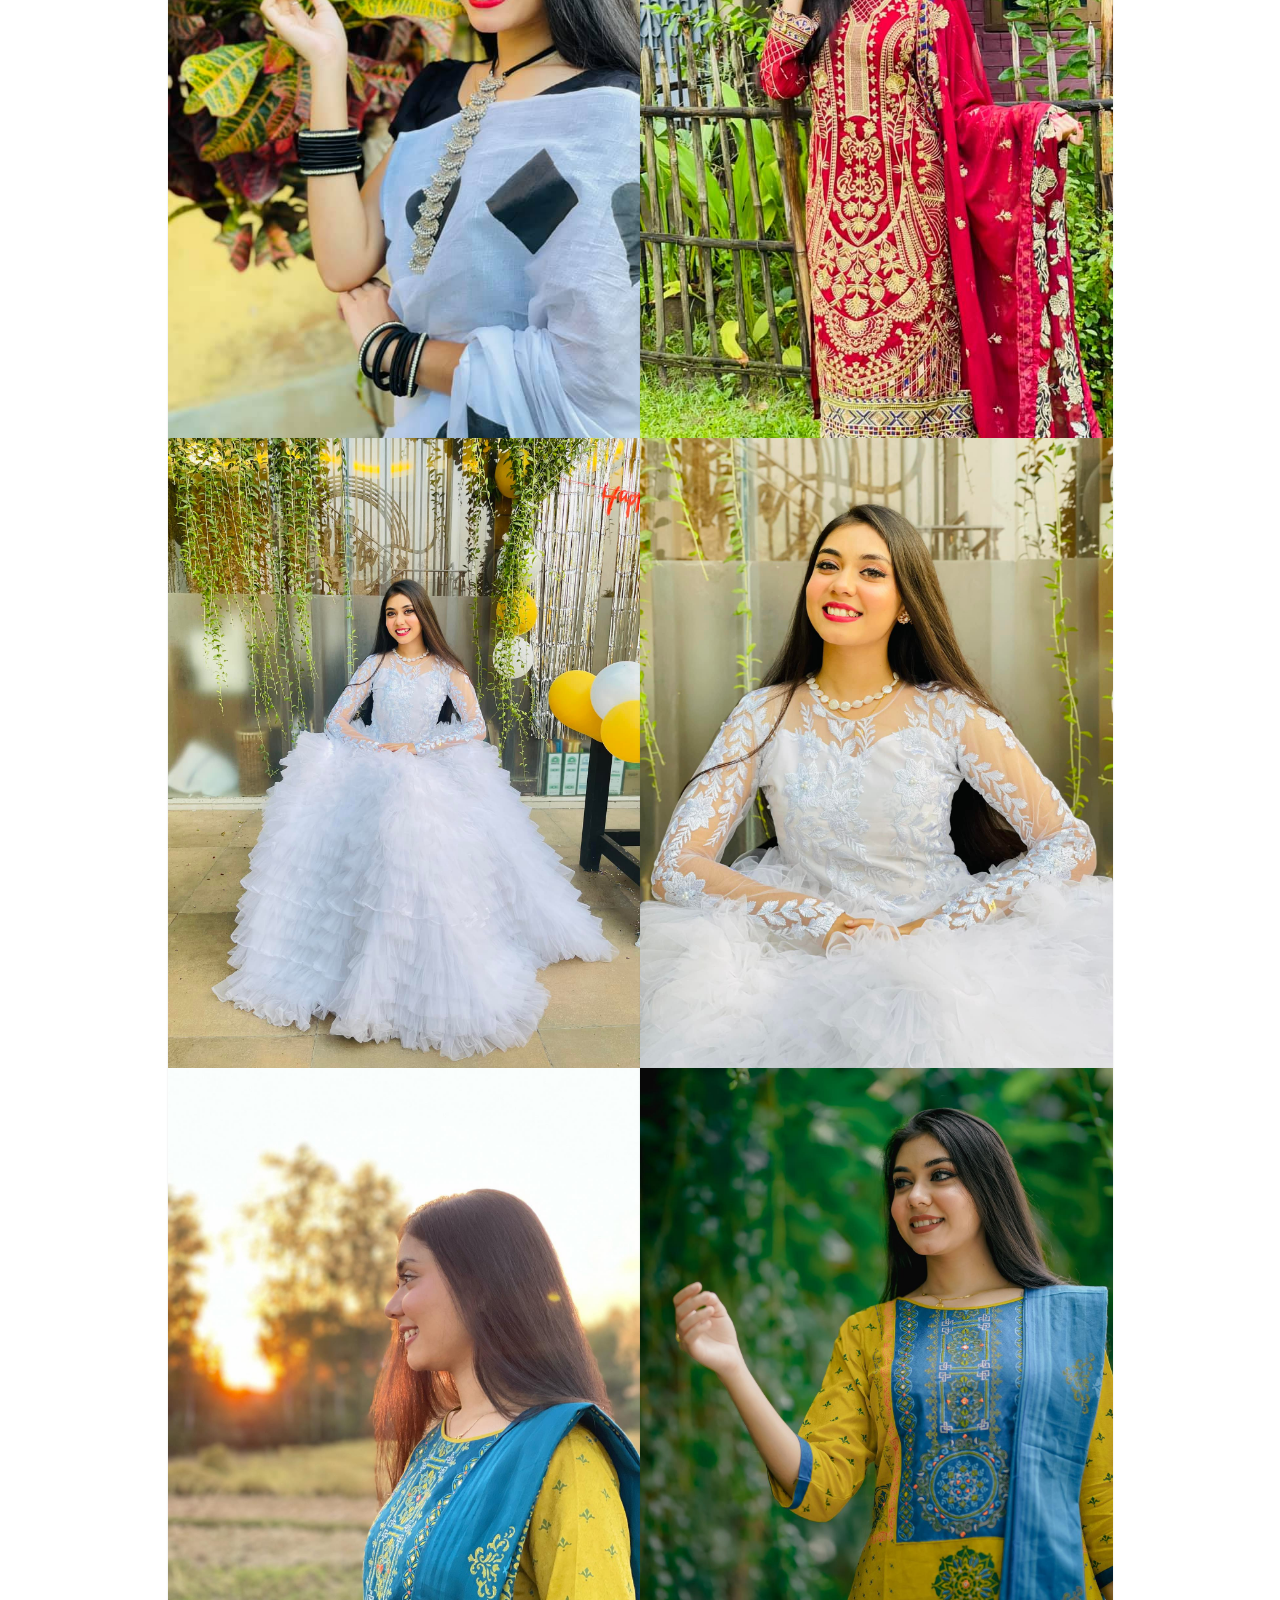
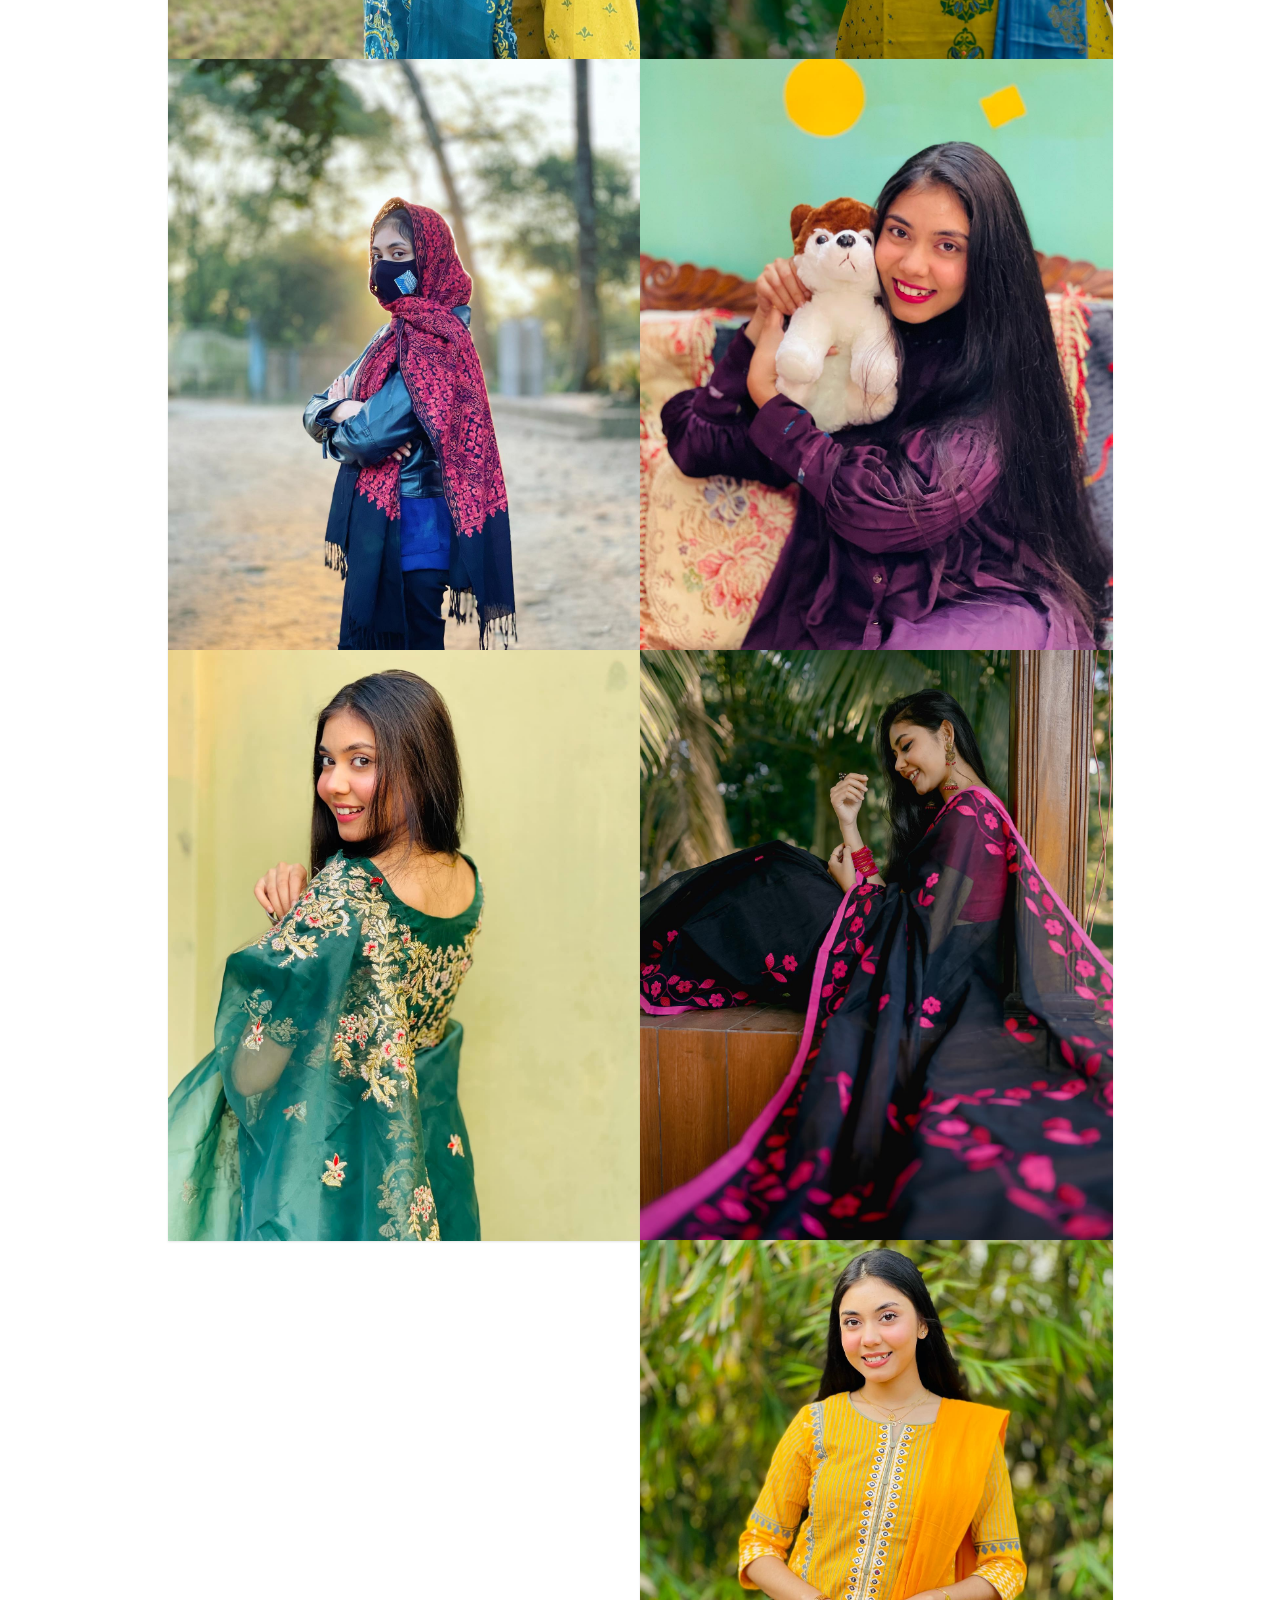
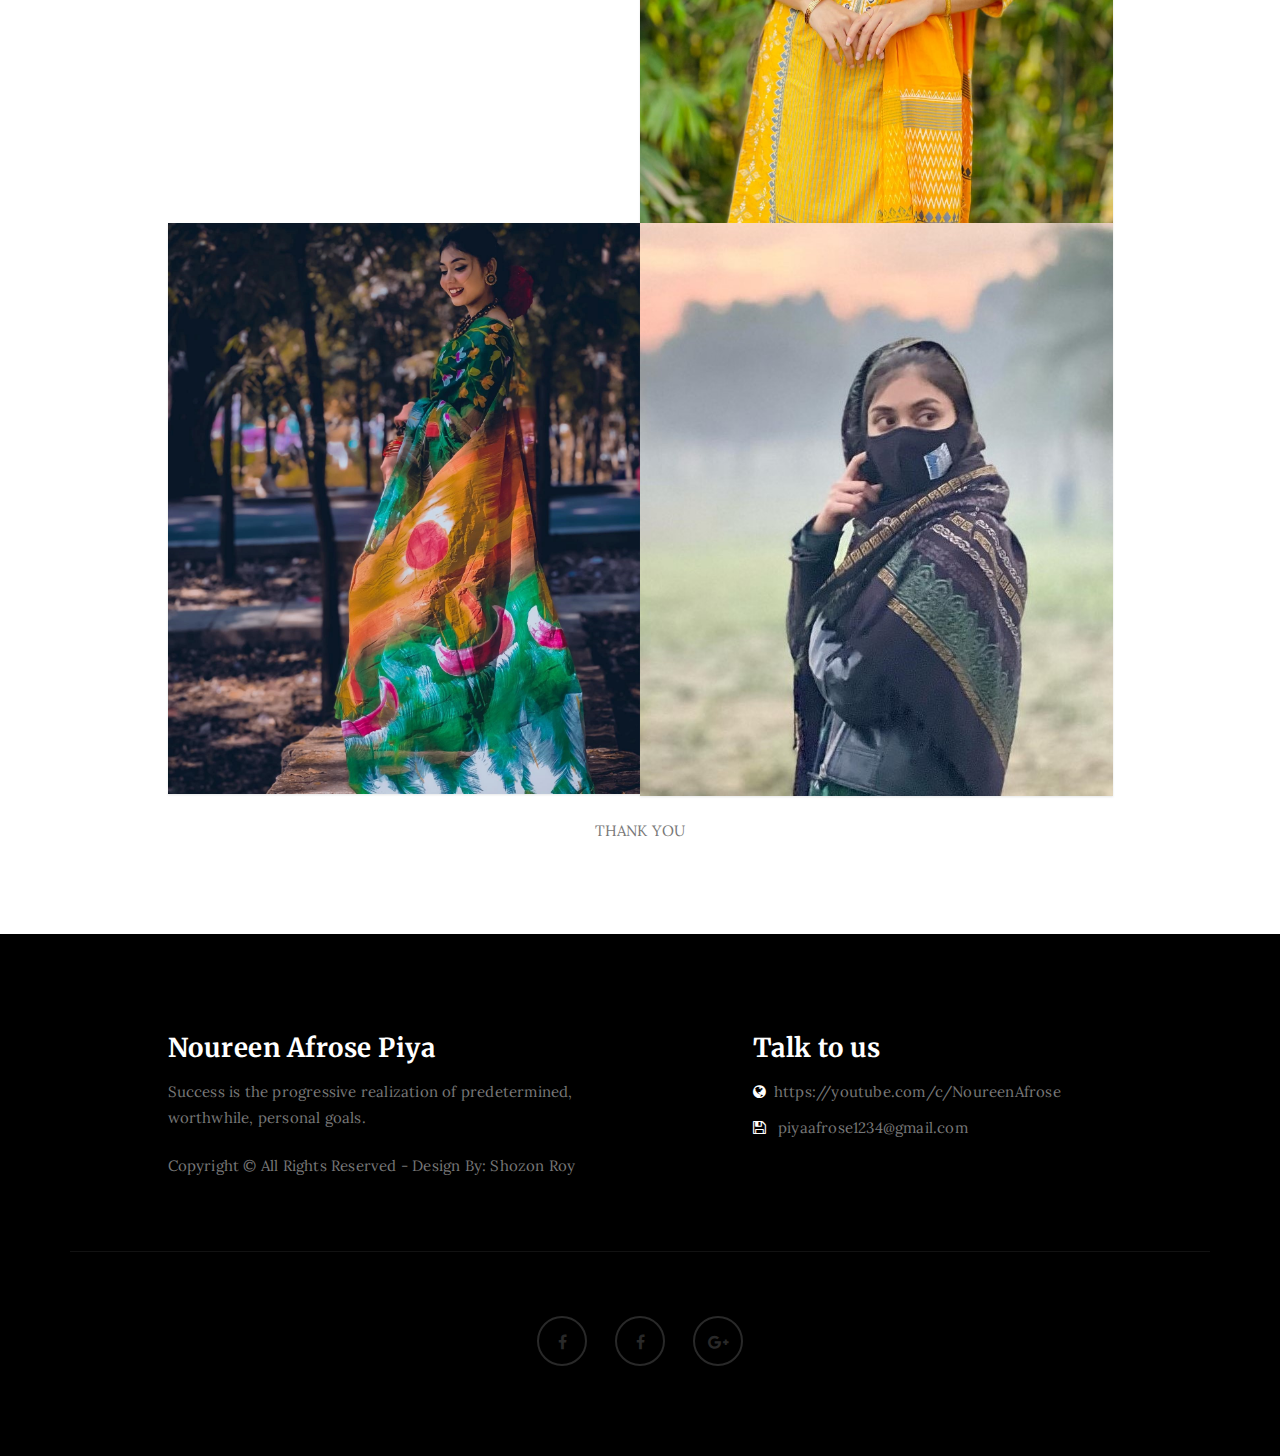
<file: gallery.html>
<!DOCTYPE html>
<html lang="en">
<head>

<meta charset="UTF-8">
<meta http-equiv="X-UA-Compatible" content="IE=Edge">
<meta name="description" content="">
<meta name="keywords" content="">
<meta name="author" content="">
<meta name="viewport" content="width=device-width, initial-scale=1, maximum-scale=1">

<title>Noureen Afrose Piya - Gallery</title>

<link rel="stylesheet" href="css/bootstrap.min.css">
<link rel="stylesheet" href="css/font-awesome.min.css">
<link rel="stylesheet" href="css/magnific-popup.css">

<!-- Main css -->
<link rel="stylesheet" href="css/style.css">
<link href="https://fonts.googleapis.com/css?family=Lora|Merriweather:300,400" rel="stylesheet">

</head>
<body>

<!-- PRE LOADER -->

<div class="preloader">
     <div class="sk-spinner sk-spinner-wordpress">
          <span class="sk-inner-circle"></span>
     </div>
</div>

<!-- Navigation section  -->

<div class="navbar navbar-default navbar-static-top" role="navigation">
     <div class="container">

          <div class="navbar-header">
               <button class="navbar-toggle" data-toggle="collapse" data-target=".navbar-collapse">
                    <span class="icon icon-bar"></span>
                    <span class="icon icon-bar"></span>
                    <span class="icon icon-bar"></span>
               </button>
               <a href="index.html" class="navbar-brand">Noureen Afrose Piya</a>
          </div>
          <div class="collapse navbar-collapse">
               <ul class="nav navbar-nav navbar-right">
                    <li><a href="index.html">Home</a></li>
                    <li><a href="about.html">About</a></li>
                    <li class="active"><a href="gallery.html">Gallery</a></li>
                    <li><a href="contact.html">Contact</a></li>
               </ul>
          </div>

  </div>
</div>

<!-- Home Section -->

<section id="home" class="main-gallery parallax-section">
     <div class="overlay"></div>
     <div class="container">
          <div class="row">

               <div class="col-md-12 col-sm-12">
                    <h1>Image Gallery</h1>
               </div>

          </div>
     </div>
</section>

<!-- Gallery Section -->

<section id="gallery">
     <div class="container">
          <div class="row">

               <div class="col-md-offset-1 col-md-10 col-sm-12">
                    <h2>Here Are Some Picture  Of My</h2>
                    
                    <span></span>
                    <div class="col-md-6 col-sm-6">
                         <div class="gallery-thumb">
                              <a href="images/gallery-image1.jpg" class="image-popup">
                                   <img src="images/gallery-image1.jpg" class="img-responsive" alt="Gallery Image">
                              </a>
                         </div>
                    </div>

                    <div class="col-md-6 col-sm-6">
                         <div class="gallery-thumb">
                              <a href="images/gallery-image2.jpg" class="image-popup">
                                   <img src="images/gallery-image2.jpg" class="img-responsive" alt="Gallery Image">
                              </a>
                         </div>
                    </div>

                    <div class="col-md-6 col-sm-6">
                         <div class="gallery-thumb">
                              <a href="images/gallery-image3.jpg" class="image-popup">
                                   <img src="images/gallery-image3.jpg" class="img-responsive" alt="Gallery Image">
                              </a>
                         </div>
                    </div>

                    <div class="col-md-6 col-sm-6">
                         <div class="gallery-thumb">
                              <a href="images/gallery-image4.jpg" class="image-popup">
                                   <img src="images/gallery-image4.jpg" class="img-responsive" alt="Gallery Image">
                              </a>
                         </div>
                    </div>

                    <div class="col-md-6 col-sm-6">
                         <div class="gallery-thumb">
                              <a href="images/gallery-image5.jpg" class="image-popup">
                                   <img src="images/gallery-image5.jpg" class="img-responsive" alt="Gallery Image">
                              </a>
                         </div>
                    </div>

				                    <div class="col-md-6 col-sm-6">
                         <div class="gallery-thumb">
                              <a href="images/gallery-image7.jpg" class="image-popup">
                                   <img src="images/gallery-image7.jpg" class="img-responsive" alt="Gallery Image">
                              </a>
                         </div>
                    </div>


                    <div class="col-md-6 col-sm-6">
                         <div class="gallery-thumb">
                              <a href="images/gallery-image8.jpg" class="image-popup">
                                   <img src="images/gallery-image8.jpg" class="img-responsive" alt="Gallery Image">
                              </a>
                         </div>
                    </div>


                    <div class="col-md-6 col-sm-6">
                         <div class="gallery-thumb">
                              <a href="images/gallery-image9.jpg" class="image-popup">
                                   <img src="images/gallery-image9.jpg" class="img-responsive" alt="Gallery Image">
                              </a>
                         </div>
                    </div>


                    <div class="col-md-6 col-sm-6">
                         <div class="gallery-thumb">
                              <a href="images/gallery-image10.jpg" class="image-popup">
                                   <img src="images/gallery-image10.jpg" class="img-responsive" alt="Gallery Image">
                              </a>
                         </div>
                    </div>


                    <div class="col-md-6 col-sm-6">
                         <div class="gallery-thumb">
                              <a href="images/gallery-image11.jpg" class="image-popup">
                                   <img src="images/gallery-image11.jpg" class="img-responsive" alt="Gallery Image">
                              </a>
                         </div>
                    </div>
			

                    <div class="col-md-6 col-sm-6">
                         <div class="gallery-thumb">
                              <a href="images/gallery-image12.jpg" class="image-popup">
                                   <img src="images/gallery-image12.jpg" class="img-responsive" alt="Gallery Image">
                              </a>
                         </div>
                    </div>

				                    <div class="col-md-6 col-sm-6">
                         <div class="gallery-thumb">
                              <a href="images/gallery-image13.jpg" class="image-popup">
                                   <img src="images/gallery-image13.jpg" class="img-responsive" alt="Gallery Image">
                              </a>
                         </div>
                    </div>

					
				                    <div class="col-md-6 col-sm-6">
                         <div class="gallery-thumb">
                              <a href="images/gallery-image14.jpg" class="image-popup">
                                   <img src="images/gallery-image14.jpg" class="img-responsive" alt="Gallery Image">
                              </a>
                         </div>
                    </div>
				
				                    <div class="col-md-6 col-sm-6">
                         <div class="gallery-thumb">
                              <a href="images/gallery-image15.jpg" class="image-popup">
                                   <img src="images/gallery-image15.jpg" class="img-responsive" alt="Gallery Image">
                              </a>
                         </div>
                    </div>
				
						                    <div class="col-md-6 col-sm-6">
                         <div class="gallery-thumb">
                              <a href="images/gallery-image16.jpg" class="image-popup">
                                   <img src="images/gallery-image16.jpg" class="img-responsive" alt="Gallery Image">
                              </a>
                         </div>
                    </div>			
					
						                    <div class="col-md-6 col-sm-6">
                         <div class="gallery-thumb">
                              <a href="images/gallery-image17.jpg" class="image-popup">
                                   <img src="images/gallery-image17.jpg" class="img-responsive" alt="Gallery Image">
                              </a>
                         </div>
                    </div>			
					
							                    <div class="col-md-6 col-sm-6">
                         <div class="gallery-thumb">
                              <a href="images/gallery-image18.jpg" class="image-popup">
                                   <img src="images/gallery-image18.jpg" class="img-responsive" alt="Gallery Image">
                              </a>
                         </div>
                    </div>
					
				                    <div class="col-md-6 col-sm-6">
                         <div class="gallery-thumb">
                              <a href="images/gallery-image19.jpg" class="image-popup">
                                   <img src="images/gallery-image19.jpg" class="img-responsive" alt="Gallery Image">
                              </a>
                         </div>
                    </div>
					
								                    <div class="col-md-6 col-sm-6">
                         <div class="gallery-thumb">
                              <a href="images/gallery-image20.jpg" class="image-popup">
                                   <img src="images/gallery-image20.jpg" class="img-responsive" alt="Gallery Image">
                              </a>
                         </div>
                    </div>	
					
						                    <div class="col-md-6 col-sm-6">
                         <div class="gallery-thumb">
                              <a href="images/gallery-image21.jpg" class="image-popup">
                                   <img src="images/gallery-image21.jpg" class="img-responsive" alt="Gallery Image">
                              </a>
                         </div>
                    </div>			
					
						                    <div class="col-md-6 col-sm-6">
                         <div class="gallery-thumb">
                              <a href="images/gallery-image22.jpg" class="image-popup">
                                   <img src="images/gallery-image22.jpg" class="img-responsive" alt="Gallery Image">
                              </a>
                         </div>
                    </div>			
					
					
						                    <div class="col-md-6 col-sm-6">
                         <div class="gallery-thumb">
                              <a href="images/gallery-image23.jpg" class="image-popup">
                                   <img src="images/gallery-image23.jpg" class="img-responsive" alt="Gallery Image">
                              </a>
                         </div>
                    </div>			

					
											                    <div class="col-md-6 col-sm-6">
                         <div class="gallery-thumb">
                              <a href="images/gallery-image25.jpg" class="image-popup">
                                   <img src="images/gallery-image25.jpg" class="img-responsive" alt="Gallery Image">
                              </a>
                         </div>
                    </div>	
					
					
					
						<div class="col-md-6 col-sm-6">
                         <div class="gallery-thumb">
                              <a href="images/gallery-image26.jpg" class="image-popup">
                                   <img src="images/gallery-image26.jpg" class="img-responsive" alt="Gallery Image">
                              </a>
                         </div>
                    </div>	
					
									<div class="col-md-6 col-sm-6">
                         <div class="gallery-thumb">
                              <a href="images/gallery-image27.jpg" class="image-popup">
                                   <img src="images/gallery-image27.jpg" class="img-responsive" alt="Gallery Image">
                              </a>
                         </div>
                    </div>			
					

					
                    <div class="col-md-12 col-sm-12">
                         <p>THANK YOU </p>
                    </div>
               </div>

          </div>
     </div>
</section>

<!-- Footer Section -->

<footer>
     <div class="container">
          <div class="row">

               <div class="col-md-5 col-md-offset-1 col-sm-6">
                    <h3>Noureen Afrose Piya</h3>
                    <p>Success is the progressive realization of predetermined, worthwhile, personal goals.</p>
                    <div class="footer-copyright">
                         <p>Copyright &copy; All Rights Reserved - Design By: Shozon Roy</p>
                    </div>
               </div>

               <div class="col-md-4 col-md-offset-1 col-sm-6">
                    <h3>Talk to us</h3>
                    <p><i class="fa fa-globe"></i>https://youtube.com/c/NoureenAfrose</p>


                    <p><i class="fa fa-save"></i> 
            piyaafrose1234@gmail.com</p>
               </div>

               <div class="clearfix col-md-12 col-sm-12">
                    <hr>
               </div>

                        <div class="col-md-12 col-sm-12">
                    <ul class="social-icon">
                         <li><a href="https://web.facebook.com/shozon.roy2" class="fa fa-facebook"></a></li>
						  <li><a href="https://web.facebook.com/noureenafroseofficial" class="fa fa-facebook"></a></li>
                      
                         <li><a href="https://www.google.com/search?q=noureen+afose+piya&rlz=1C1GCEU_enBD975BD975&oq=noureen+afose+piya&aqs=chrome..69i57.12975j0j7&sourceid=chrome&ie=UTF-8" class="fa fa-google-plus"></a></li>
 
                      
                    </ul>
               </div>
          </div>
     </div>
</footer>

<!-- Back top -->
<a href="#back-top" class="go-top"><i class="fa fa-angle-up"></i></a>

<!-- SCRIPTS -->

<script src="js/jquery.js"></script>
<script src="js/bootstrap.min.js"></script>
<script src="js/jquery.magnific-popup.min.js"></script>
<script src="js/magnific-popup-options.js"></script>
<script src="js/jquery.parallax.js"></script>
<script src="js/custom.js"></script>

</body>
</html>
</file>
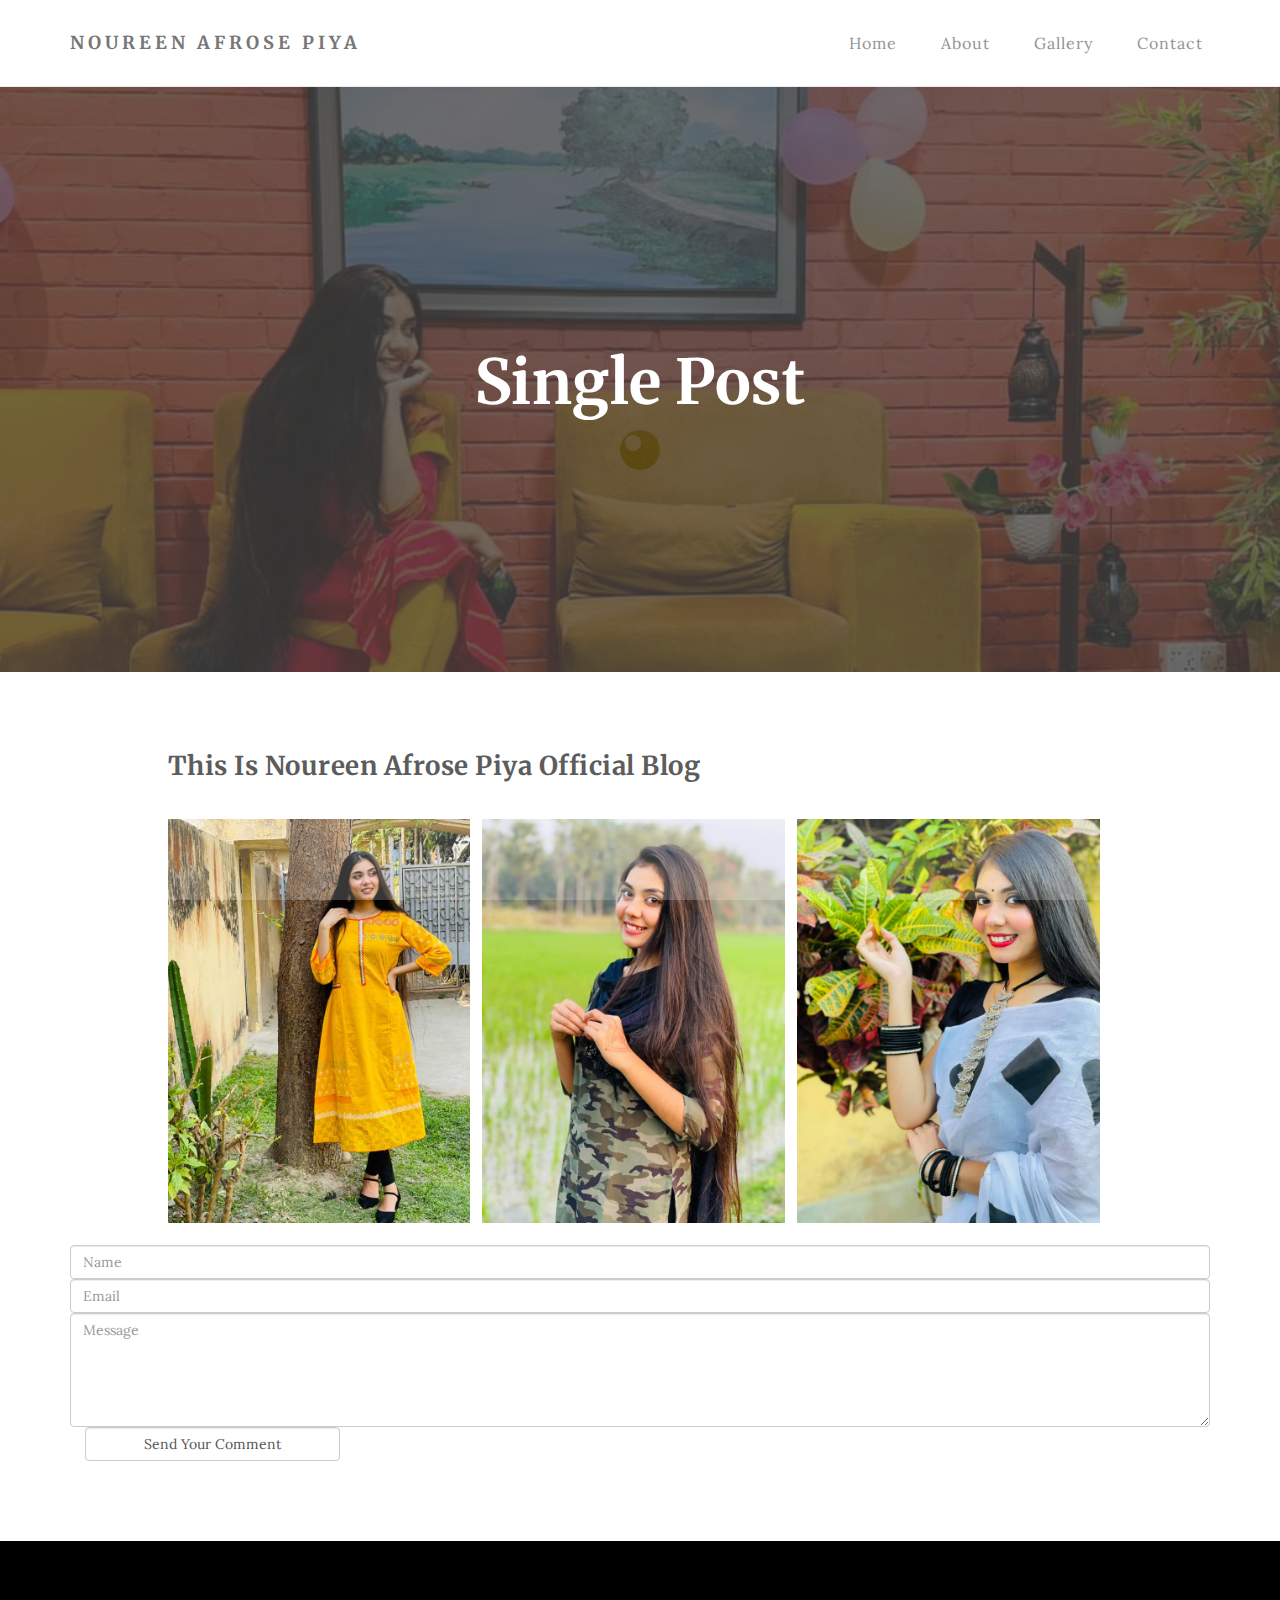
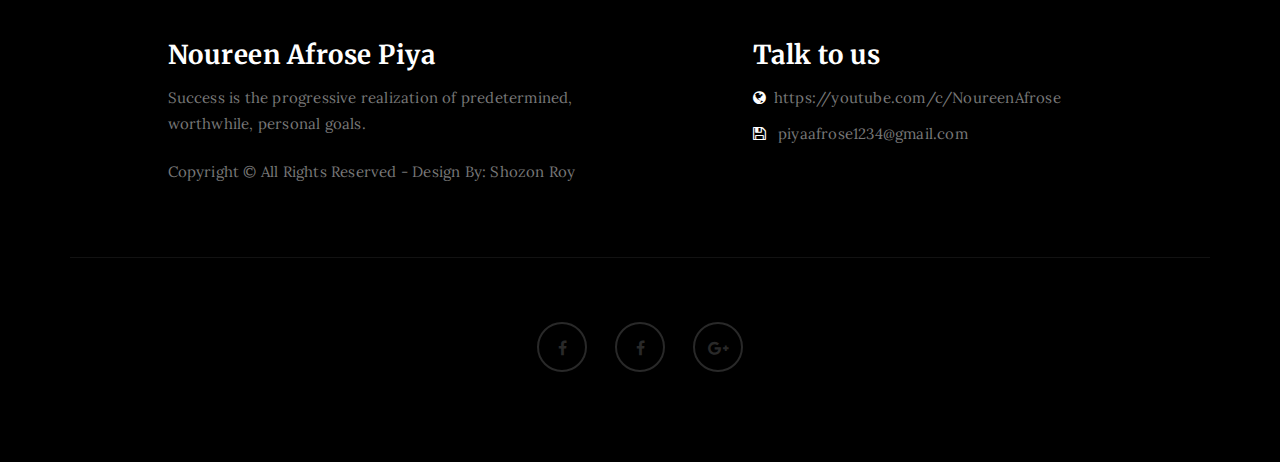
<file: single-post.html>
<!DOCTYPE html>
<html lang="en">
<head>

<meta charset="UTF-8">
<meta http-equiv="X-UA-Compatible" content="IE=Edge">
<meta name="description" content="">
<meta name="keywords" content="">
<meta name="author" content="">
<meta name="viewport" content="width=device-width, initial-scale=1, maximum-scale=1">

<title>Noureen Afrose Piya - Single Post</title>

<link rel="stylesheet" href="css/bootstrap.min.css">
<link rel="stylesheet" href="css/font-awesome.min.css">

<!-- Main css -->
<link rel="stylesheet" href="css/style.css">
<link href="https://fonts.googleapis.com/css?family=Lora|Merriweather:300,400" rel="stylesheet">

</head>
<body>

<!-- PRE LOADER -->

<div class="preloader">
     <div class="sk-spinner sk-spinner-wordpress">
          <span class="sk-inner-circle"></span>
     </div>
</div>

<!-- Navigation section  -->

<div class="navbar navbar-default navbar-static-top" role="navigation">
     <div class="container">

          <div class="navbar-header">
               <button class="navbar-toggle" data-toggle="collapse" data-target=".navbar-collapse">
                    <span class="icon icon-bar"></span>
                    <span class="icon icon-bar"></span>
                    <span class="icon icon-bar"></span>
               </button>
               <a href="index.html" class="navbar-brand">Noureen Afrose Piya</a>
          </div>
          <div class="collapse navbar-collapse">
               <ul class="nav navbar-nav navbar-right">
                    <li><a href="index.html">Home</a></li>
                    <li><a href="about.html">About</a></li>
                    <li><a href="gallery.html">Gallery</a></li>
                    <li><a href="contact.html">Contact</a></li>
               </ul>
          </div>

  </div>
</div>

<!-- Home Section -->

<section id="home" class="main-single-post parallax-section">
     <div class="overlay"></div>
     <div class="container">
          <div class="row">

               <div class="col-md-12 col-sm-12">
                    <h1>Single Post</h1>
               </div>

          </div>
     </div>
</section>

<!-- Blog Single Post Section -->

<section id="blog-single-post">
     <div class="container">
          <div class="row">

               <div class="col-md-offset-1 col-md-10 col-sm-12">
                    <div class="blog-single-post-thumb">
                         

                              <h3> This Is Noureen Afrose Piya Official Blog</h3>
                              
                         </div>
                         
                         

                         <div class="blog-single-post-image">
                              <div class="col-md-4 col-sm-4">
                                   <img src="images/blog-image3..jpg" class="img-responsive" alt="Blog Image 1">
                              </div>
                              <div class="col-md-4 col-sm-4">
                                   <img src="images/blog-image2.jpg" class="img-responsive" alt="Blog Image 2">
                              </div>
                              <div class="col-md-4 col-sm-4">
                                   <img src="images/blog-image3.jpg" class="img-responsive" alt="Blog Image 3">
                              </div>
                         </div>
      
                                 
                                        <div class="media-body">
                                             
                                           
                                        </div>
                                   </div>
                                   <div class="media">
                              
                                        
                                   </div>
                         </div>

                
                                   <form action="#" method="post">
                           	 	 	 	<input type="text" class="form-control" placeholder="Name" name="name" required>
                                        <input type="email" class="form-control" placeholder="Email" name="email" required>
                                        <textarea name="message" rows="5" class="form-control" id="message" placeholder="Message" message="message" required="required"></textarea>
                                        <div class="col-md-3 col-sm-4">
                                             <input name="submit" type="submit" class="form-control" id="submit" value="Send Your Comment">
                                        </div>
                                   </form>
                         </div>
                    </div>
          </div>
     </div>
</section>

<!-- Footer Section -->

<footer>
     <div class="container">
          <div class="row">

               <div class="col-md-5 col-md-offset-1 col-sm-6">
                    <h3>Noureen Afrose Piya</h3>
                    <p>Success is the progressive realization of predetermined, worthwhile, personal goals.</p>
                    <div class="footer-copyright">
                         <p>Copyright &copy; All Rights Reserved - Design By: Shozon Roy</p>
                    </div>
               </div>

               <div class="col-md-4 col-md-offset-1 col-sm-6">
                    <h3>Talk to us</h3>
                    <p><i class="fa fa-globe"></i>https://youtube.com/c/NoureenAfrose</p>


                    <p><i class="fa fa-save"></i> 
            piyaafrose1234@gmail.com</p>
               </div>

               <div class="clearfix col-md-12 col-sm-12">
                    <hr>
               </div>

                    <div class="col-md-12 col-sm-12">
                    <ul class="social-icon">
                         <li><a href="https://web.facebook.com/shozon.roy2" class="fa fa-facebook"></a></li>
						  <li><a href="https://web.facebook.com/noureenafroseofficial" class="fa fa-facebook"></a></li>
                      
                         <li><a href="https://www.google.com/search?q=noureen+afose+piya&rlz=1C1GCEU_enBD975BD975&oq=noureen+afose+piya&aqs=chrome..69i57.12975j0j7&sourceid=chrome&ie=UTF-8" class="fa fa-google-plus"></a></li>
 
                      
                    </ul>
               </div>
               
          </div>
     </div>
</footer>

<!-- Back top -->
<a href="#back-top" class="go-top"><i class="fa fa-angle-up"></i></a>

<!-- SCRIPTS -->

<script src="js/jquery.js"></script>
<script src="js/bootstrap.min.js"></script>
<script src="js/jquery.parallax.js"></script>
<script src="js/custom.js"></script>

</body>
</html>
</file>
<file: css/style.css>
body {
		background: #ffffff;
    font-family: 'Lora', serif;
    font-style: normal;
		font-weight: 300;
    overflow-x: hidden;
}


/*---------------------------------------
    Typorgraphy              
-----------------------------------------*/

h1,h2,h3,h4,h5,h6 {
  font-family: 'Merriweather', serif;
  font-style: normal;
  font-weight: bold;
  letter-spacing: 0.5px;
}

h1 {
    font-size: 62px;
    padding-bottom: 14px;
    margin-bottom: 0px;
}

h2 {
  font-size: 32px;
}

h2,h3 {
  padding-bottom: 6px;
}

h3 {
  font-size: 26px;
}

h4 {
  color: #666;
  font-size: 12px;
  font-weight: normal;
  letter-spacing: 2px;
}

p {
    color: #777;
    font-size: 15px;
    font-weight: 300;
    line-height: 26px;
    letter-spacing: 0.2px;
}

.btn-success:focus {
  background-color: #000;
  border-color: transparent;
}


/*---------------------------------------
    General               
-----------------------------------------*/

html{
  -webkit-font-smoothing: antialiased;
}

a {
  color: #4d638c;
  -webkit-transition: 0.5s;
  -o-transition: 0.5s;
  transition: 0.5s;
  text-decoration: none !important;
}
a:hover, a:active, a:focus {
  color: #4d638c;
  outline: none;
}

* {
  -webkit-box-sizing: border-box;
  -moz-box-sizing: border-box;
  box-sizing: border-box;
}

*:before,
*:after {
  -webkit-box-sizing: border-box;
  -moz-box-sizing: border-box;
  box-sizing: border-box;
}

#about, 
#gallery,
#contact,
#blog, 
#blog-single-post {
  padding-top: 60px;
  padding-bottom: 80px;
}

.main-about,
.main-single-post,
.main-gallery,
.main-contact {
  height: 65vh;
}

.overlay {
  background: rgba(0,0,0,0.7 );
  width: 100%;
  height: 100vh;
  position: absolute;
  top: 0;
  left: 0;
  right: 0;
  bottom: 0;
}

.parallax-section {
  background-attachment: fixed !important;
  background-size: cover !important;
  overflow: hidden;
}


/*---------------------------------------
    Preloader section              
-----------------------------------------*/

.preloader {
  position: fixed;
  top: 0;
  left: 0;
  width: 100%;
  height: 100%;
  z-index: 99999;
  display: flex;
  flex-flow: row nowrap;
  justify-content: center;
  align-items: center;
  background: none repeat scroll 0 0 #ffffff;
}

.sk-spinner-wordpress.sk-spinner {
  background-color: #bfba55;
  width: 40px;
  height: 40px;
  border-radius: 40px;
  position: relative;
  -webkit-animation: sk-innerCircle 1s linear infinite;
  animation: sk-innerCircle 1s linear infinite; 
}

.sk-spinner-wordpress .sk-inner-circle {
  display: block;
  background-color: #ffffff;
  width: 16px;
  height: 16px;
  position: absolute;
  border-radius: 8px;
  top: 5px;
  left: 5px; 
}

@-webkit-keyframes sk-innerCircle {
  0% {
    -webkit-transform: rotate(0);
            transform: rotate(0); }

  100% {
    -webkit-transform: rotate(360deg);
            transform: rotate(360deg); } }

@keyframes sk-innerCircle {
  0% {
    -webkit-transform: rotate(0);
            transform: rotate(0); }

  100% {
    -webkit-transform: rotate(360deg);
            transform: rotate(360deg); } }



/*---------------------------------------
    Main Navigation             
-----------------------------------------*/

.navbar-default {
    background: #ffffff;
    margin: 0 !important;
    padding: 18px 0;
}

.navbar-default .navbar-brand {
  color: #555;
  font-family: 'Merriweather', serif;
  font-weight: bold;
  text-transform: uppercase;
  letter-spacing: 4px;
  margin: 0;
}

.navbar-default .navbar-nav li a {
    color: #777;
    font-size: 16px;
    letter-spacing: 1px;
    -webkit-transition: all 0.4s ease-in-out;
    transition: all 0.4s ease-in-out;
    padding-right: 22px;
    padding-left: 22px;
}

.navbar-default .navbar-nav > li a:hover {
    color: #bfba55 !important;
}

.navbar-default .navbar-nav > li > a:hover,
.navbar-default .navbar-nav > li > a:focus {
    color: #606066;
    background-color: transparent;
}

.navbar-default .navbar-nav li a:hover,
 .navbar-default .navbar-nav .active > a {
    color: #bfba55;
  }

.navbar-default .navbar-nav > .active > a,
.navbar-default .navbar-nav > .active > a:hover,
.navbar-default .navbar-nav > .active > a:focus {
    color: #bfba55;
    background-color: transparent;
}

.navbar-default .navbar-toggle {
     border: none;
     padding-top: 10px;
  }

.navbar-default .navbar-toggle .icon-bar {
    background: #bfba55;
    border-color: transparent;
  }

.navbar-default .navbar-toggle:hover,
.navbar-default .navbar-toggle:focus { 
  background-color: transparent;
}



/*---------------------------------------
    Home section              
-----------------------------------------*/

#home {
    background-size: cover;
    background-position: center center;
    color: #ffffff;
    display: -webkit-box;
    display: -webkit-flex;
     display: -ms-flexbox;
    display: flex;
    -webkit-box-align: center;
    -webkit-align-items: center;
    -ms-flex-align: center;
     align-items: center;
    position: relative;
    text-align: center;
}

.main-home {
  background: url('../images/home-bg.jpg') no-repeat;
  height: 100vh;
}

.main-about {
  background: url('../images/about-bg.jpg') no-repeat;
}

.main-single-post {
  background: url('../images/single-post-bg.jpg') no-repeat;
}

.main-gallery {
  background: url('../images/gallery-bg.jpg') no-repeat;
}

.main-contact {
  background: url('../images/contact-bg.jpg') no-repeat;
}

#particles-js {
  position: absolute;
  width: 100%;
  height: 100vh;
  top: 0;
  left: 0;
}

#home h4 {
  color: #bfba55;
}

#home .btn {
  background: #ffffff;
  border: 2px solid #ffffff;
  border-radius: 100px;
  color: #444;
  font-family: 'Merriweather', serif;
  font-size: 10px;
  font-weight: bold;
  letter-spacing: 2px;
  text-transform: uppercase;
  padding: 13px 22px;
  margin-top: 42px;
  transition: all 0.4s ease-in-out;
}

#home .btn:hover {
  background: transparent;
  border-color: #ffffff;
  color: #ffffff;
}



/*---------------------------------------
   About section              
-----------------------------------------*/

#about .col-md-6 {
  padding-top: 22px;
  padding-bottom: 32px;
}

#about .col-md-6 img {
  padding: 22px 0px 22px 22px;
}

#about .col-md-4 {
  padding-bottom: 32px;
}

#about .col-md-4 img {
  padding-top: 12px;
}



/*---------------------------------------
   Gallery section              
-----------------------------------------*/

#gallery span {
  display: block;
  padding-bottom: 32px;
}

#gallery .col-md-6 {
  padding-left: 0px;
  padding-right: 0px;
}

#gallery .gallery-thumb {
  background-color: #ffffff;
  box-shadow: 0px 1px 2px 0px rgba(90, 91, 95, 0.15);
  cursor: pointer;
  display: block;
  position: relative;
  top: 0px;
  transition: all 0.4s ease-in-out;
}

#gallery .gallery-thumb:hover {
  box-shadow: 0px 16px 22px 0px rgba(90, 91, 95, 0.3);
  top: -5px;
}

#gallery .gallery-thumb img {
  width: 100%;
}

#gallery .col-md-12 p {
  padding-top: 22px;
  text-align: center;
}



/*---------------------------------------
   Contact section              
-----------------------------------------*/

#contact .col-md-4 {
  padding-left: 0px;
}

#contact .col-md-12 {
  padding-left: 0;
}

#contact form {
  padding-top: 32px;
}

#contact .form-control {
  border: 2px solid #f0f0f0;
  box-shadow: none;
  margin-top: 10px;
  margin-bottom: 10px;
  transition: all 0.4s ease-in-out;
}

#contact .form-control:hover {
  border-color: #555;
}

#contact input {
  height: 50px;
}

#contact input[type="submit"] {
  background: #bfba55;
  border-radius: 100px;
  border: none;
  color: #ffffff;
  font-weight: bold;
  transition: all 0.4s ease-in-out;
}

#contact input[type="submit"]:hover {
  background: #333;
}



/*---------------------------------------
   Blog section              
-----------------------------------------*/

.blog-post-thumb {
  border-bottom: 1px solid #f0f0f0;
  padding-top: 32px;
  padding-bottom: 62px;
  margin-bottom: 32px;
}

.blog-post-thumb:last-child {
  border-bottom: 0px;
  padding-bottom: 32px;
  margin-bottom: 0px;
}

.blog-post-image,
.blog-post-video {
  padding-top: 22px;
  padding-bottom: 22px;
  width: 100%;
}

#about img,
.blog-post-image img {
  border-radius: 1px;
}

.blog-post-title a {
  color: #222;
}

.blog-post-title a:hover {
  color: #bfba55;
}

.blog-post-format {
  padding-bottom: 22px;
}

.blog-post-format span {
  letter-spacing: 0.5px;
  padding-right: 12px;
}

.blog-post-format span a {
  color: #333;
}

.blog-post-format span img {
  display: inline-block;
  width: 42px;
  margin-right: 4px;
}

.blog-post-des blockquote {
  margin: 22px;
}

.blog-post-des .btn {
  border-radius: 100px;
  color: #777;
  font-weight: bold;
  letter-spacing: 1px;
  padding: 14px 28px;
  margin-top: 26px;
  transition: all 0.4s ease-in-out;
}

.blog-post-des .btn:hover {
  background: #bfba55;
  border-color: transparent;
  color: #ffffff;
}

.blog-author {
  border-top: 1px solid #f0f0f0;
  border-bottom: 1px solid #f0f0f0;
  padding-top: 32px;
  padding-bottom: 32px;
  margin-top: 42px;
  margin-bottom: 42px;
}

.blog-author .media img {
  display: inline-block;
  width: 90px;
  margin-right: 12px;
}

.blog-author .media a,
.blog-comment .media h3 {
  color: #444;
  font-size: 18px;
  letter-spacing: 1px;
}

.blog-comment {
  border-bottom: 1px solid #f0f0f0;
  padding-bottom: 32px;
  margin-bottom: 42px;
}

.blog-comment .media:nth-child(2) {
  padding-top: 22px;
}

.blog-comment .media img {
  width: 82px;
  margin-right: 12px;
}

.blog-comment .media h3 {
  display: inline-block;
  padding-right: 14px;
}


.blog-comment-form h3 {
  padding-bottom: 18px;
}

#about .col-md-6, #about .col-md-4,
.blog-comment-form .col-md-4 {
  padding-left: 0px;
}

.blog-comment-form .form-control {
  box-shadow: none;
  border: 2px solid #f0f0f0;
  margin-top: 10px;
  margin-bottom: 10px;
  transition: all 0.4s ease-in-out;
}

.blog-comment-form .form-control:hover {
  border-color: #555;
}

.blog-comment-form input {
  height: 45px;
}

.blog-comment-form input[type="submit"] {
  background: #bfba55;
  border-radius: 100px;
  border: none;
  color: #ffffff;
  font-weight: bold;
  transition: all 0.4s ease-in-out;
}

.blog-comment-form input[type="submit"]:hover {
  background: #333;
  border-color: transparent;
  color: #ffffff;
}



/*---------------------------------------
   Blog Single Post section              
-----------------------------------------*/

#blog-single-post .blog-single-post-image {
  padding-top: 22px;
}

#blog-single-post .blog-single-post-image .col-md-4 {
  padding-left: 0px;
  padding-right: 0px;
  padding-bottom: 22px;
}

#blog-single-post .blog-single-post-image img {
  border-radius: 1px;
  padding-right: 12px;
}

#blog-single-post .blog-post-des h3 {
  padding-top: 16px;
}



/*---------------------------------------
   Footer section              
-----------------------------------------*/

footer {
    background: #000;
    color: #ffffff;
    padding: 80px 0px;
    position: relative;
}

footer .col-md-4 .fa {
  color: #ffffff;
  padding-right: 8px;
}

footer hr {
  border-color: #121212;
  margin-top: 62px;
  margin-bottom: 42px;
}

footer .footer-copyright {
  padding-top: 12px;
}



/* Back top */
.go-top {
  background-color: #ffffff;
  box-shadow: 1px 1.732px 12px 0px rgba( 0, 0, 0, .14 ), 1px 1.732px 3px 0px rgba( 0, 0, 0, .12 );
  transition : all 1s ease;
  bottom: 2em;
  right: 2em;
  color: #333;
  font-size: 24px;
  display: none;
  position: fixed;
  text-decoration: none;
  width: 40px;
  height: 40px;
  line-height: 38px;
  text-align: center;
  border-radius: 100%;
}

.go-top:hover {
    background: #bfba55;
    color: #ffffff;
}



/*---------------------------------------
   Social icon             
-----------------------------------------*/

.social-icon {
    position: relative;
    padding: 0;
    margin: 0;
    text-align: center;
}

.social-icon li {
    display: inline-block;
    list-style: none;
}

.social-icon li a {
    border: 2px solid #292929;
    color: #292929;
    border-radius: 100px;
    cursor: pointer;
    font-size: 16px;
    text-decoration: none;
    transition: all 0.4s ease-in-out;
    width: 50px;
    height: 50px;
    line-height: 50px;
    text-align: center;
    vertical-align: middle;
    position: relative;
    margin: 22px 12px 10px 12px;
}

.social-icon li a:hover {
    border-color: #bfba55;
    color: #bfba55;
    transform: scale(1.1);
}



/*---------------------------------------
   Mobile Responsive         
-----------------------------------------*/

@media (max-width: 980px) {

  .main-about,
  .main-single-post,  
  .main-gallery,
  .main-contact {
    height: 35vh;
  }

}


@media (max-width: 768px) {

  h1 {
    font-size: 52px;
  }

  h2 {
    font-size: 26px;
  }

  #about .col-md-6 img {
    padding-left: 0px;
  }

  #blog-single-post .blog-single-post-image img {
    padding-bottom: 22px;
  }

  footer .col-md-4 {
    padding-top: 22px;
  }

}


@media (max-width: 650px) {

  h1 {
    font-size: 42px;
  }

  #about, #gallery,
  #contact,
  #blog, #blog-single-post {
    padding-top: 60px;
    padding-bottom: 60px;
  }

}
</file>
